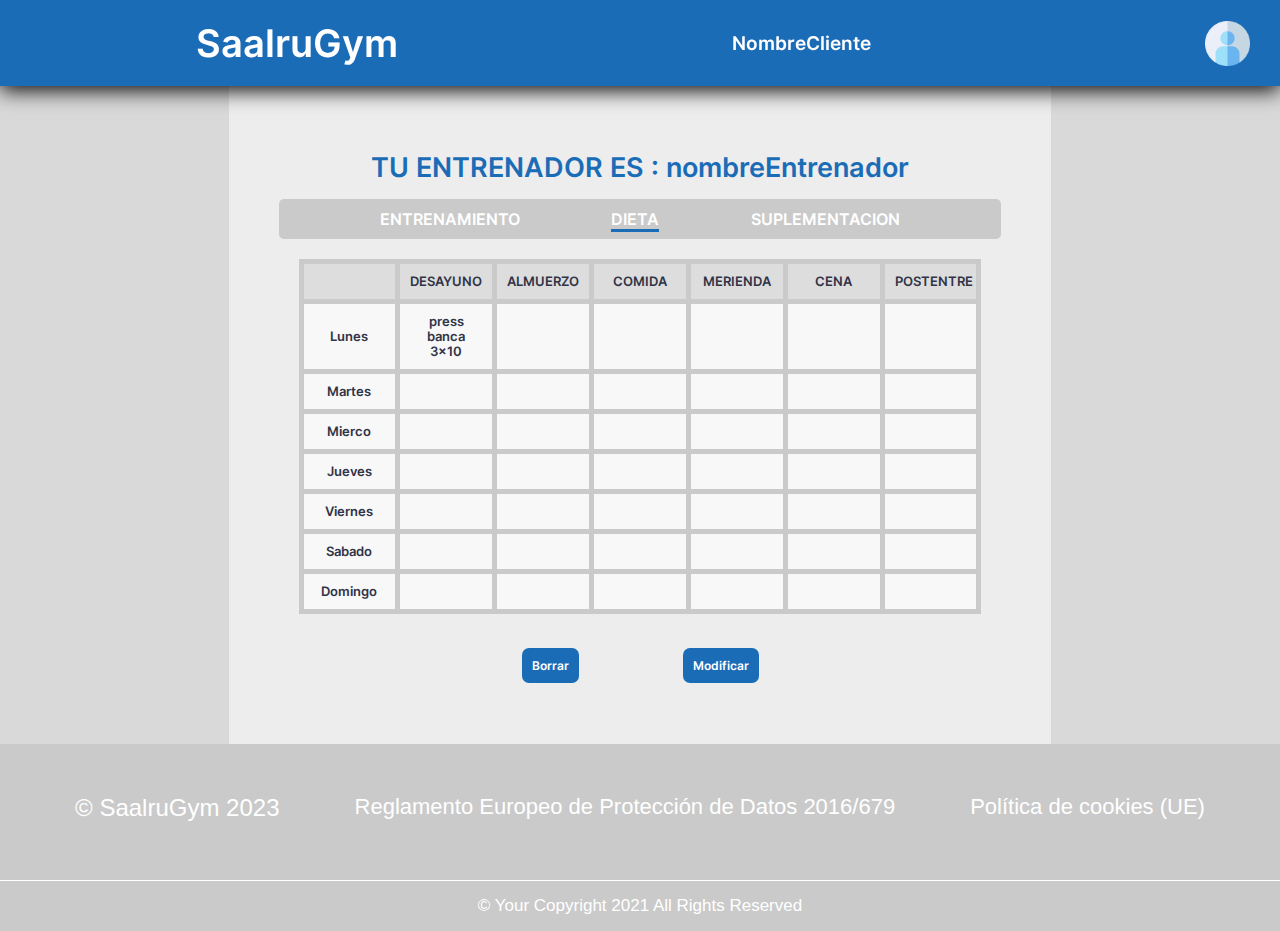
<file: entrenadorDieta.html>
<html lang="en">
<head>
  <meta charset="UTF-8">
  <meta http-equiv="X-UA-Compatible" content="IE=edge">
  <meta name="viewport" content="width=device-width, initial-scale=1.0">
  <title>Dieta Cliente</title>
  <link rel="stylesheet" href="css/iniciarSesionDieta.css">
</head>
<body>


  <header class="header">
    <nav>
      <div class="logo">
        <a href="index.html">SaalruGym</a>
      </div>
      <div class="nmCliente"><a href="">NombreCliente</a>
        
      </div>
      <a href="#"><img src="multimedia/acceso.png" alt="" width="100%" height="45px"></a>
    </nav>
  </header>



  <div class="contenedor">

    <div class="elemento1"></div>
    <div class="elemento2">

      <div class="padre">

        <div class="primero">TU ENTRENADOR ES : nombreEntrenador</div>
        <div class="segundo">

          <ul>
            <li class="entrenamiento"><a href="entrenadorEntrenamineto.html">ENTRENAMIENTO</a> </li>
            <li class="dieta"><a href="entrenadorDieta.html">DIETA</a> </li>
            <li class="entrenamiento"><a href="entrenadorSuplemento.html">SUPLEMENTACION</a> </li>
          </ul>

        </div>
        <div class="tercero">



          <div class="container">
            <table class="table">
                
                <thead>
                    <tr>
                      <th scope="col"></th>
                      <th scope="col">Desayuno</th>
                      <th scope="col">Almuerzo</th>
                      <th scope="col">Comida</th>
                      <th scope="col">Merienda</th>
                      <th scope="col">Cena</th>
                      <th scope="col">PostEntre</th>
                      
                      
                    </tr>
                </thead>
                <tbody>
                    <tr>
                      <th scope="row">Lunes</th>
                      <td>press banca 3x10
                        
                      </td>
                      <td> </td>
                      <td></td>
                      <td> </td>
                      <td></td>
                      <td></td>
                      
                    </tr>
                    <tr>
                      <th scope="row">Martes</th>
                      <td></td>
                      <td> </td>
                      <td></td>
                      <td> </td>
                      <td></td>
                      <td> </td>
                      
                    </tr>
                    <tr>
                      <th scope="row">Mierco</th>
                      <td></td>
                      <td> </td>
                      <td></td>
                      <td> </td>
                      <td></td>
                      <td></td>
                      
                    </tr>
                    <tr>
                      <th scope="row">Jueves</th>
                      <td></td>
                      <td> </td>
                      <td></td>
                      <td> </td>
                      <td></td>
                      <td></td>
                      
                    </tr>
                    <tr>
                      <th scope="row">Viernes</th>
                      <td></td>
                      <td> </td>
                      <td></td>
                      <td> </td>
                      <td></td>
                      <td></td>
                     
                    </tr>
                    <tr>
                      <th scope="row">Sabado</th>
                      <td></td>
                      <td> </td>
                      <td></td>
                      <td> </td>
                      <td></td>
                      <td></td>
                     
                    </tr>
                    <tr>
                      <th scope="row">Domingo</th>
                      <td></td>
                      <td> </td>
                      <td></td>
                      <td> </td>
                      <td></td>
                      <td></td>
                      
                    </tr>
                    
                </tbody>
            </table>
        </div>

      </div>
      <div class="cambiar">

        <a class="" href="">Borrar</a>
        <a class="" href="">Modificar</a>

      </div>
      </div>

    </div>
    <div class="elemento1"></div>

  </div>




  <section id="footer">
    <div class="main-footer">
      <div class="logoinfo" data-aos="fade-up">
        <h2>© SaalruGym 2023</h2>
    </div>

    <div class="com " data-aos="fade-up">
      <h1>Reglamento Europeo de Protección de Datos 2016/679</h1>
    </div>

    <div class="info" data-aos="fade-up">
      <h1>Política de cookies (UE)</h1>
    </div>
    </div>
  <footer>© Your Copyright 2021 All Rights Reserved</footer>
  </section>



  
</body>
</html>
</file>
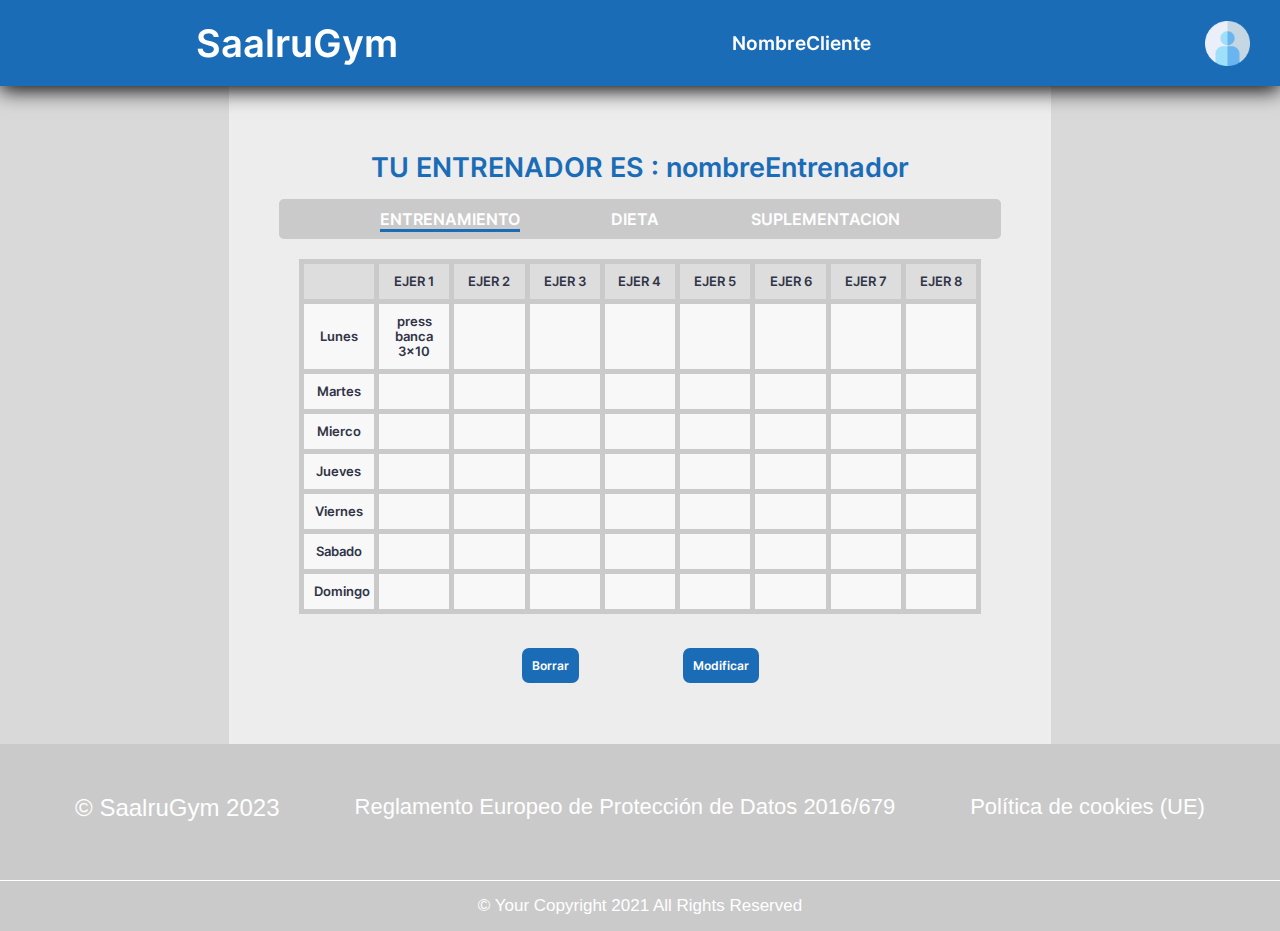
<file: entrenadorEntrenamineto.html>
<html lang="en">
<head>
  <meta charset="UTF-8">
  <meta http-equiv="X-UA-Compatible" content="IE=edge">
  <meta name="viewport" content="width=device-width, initial-scale=1.0">
  <title>Entrenamiento entrenador</title>
  <link rel="stylesheet" href="css/iniciarSesion.css">
</head>
<body>


  <header class="header">
    <nav>
      <div class="logo">
        <a href="index.html">SaalruGym</a>
      </div>
      <div class="nmCliente"><a href="">NombreCliente</a>
        
      </div>
      <a href="#"><img src="multimedia/acceso.png" alt="" width="100%" height="45px"></a>
    </nav>
  </header>



  <div class="contenedor">

    <div class="elemento1"></div>
    <div class="elemento2">

      <div class="padre">

        <div class="primero">TU ENTRENADOR ES : nombreEntrenador</div>
        <div class="segundo">

          <ul>
            <li class="entrenamiento"><a href="entrenadorEntrenamineto.html">ENTRENAMIENTO</a> </li>
            <li class="dieta"><a href="entrenadorDieta.html">DIETA</a> </li>
            <li class="dieta"><a href="entrenadorSuplemento.html">SUPLEMENTACION</a> </li>
          </ul>

        </div>
        <div class="tercero">

          

          <div class="container">
            <table class="table">
                
                <thead>
                    <tr>
                      <th scope="col"></th>
                      <th scope="col">Ejer 1</th>
                      <th scope="col">Ejer 2</th>
                      <th scope="col">Ejer 3</th>
                      <th scope="col">Ejer 4</th>
                      <th scope="col">Ejer 5</th>
                      <th scope="col">Ejer 6</th>
                      <th scope="col">Ejer 7</th>
                      <th scope="col">Ejer 8</th>
                      
                      
                    </tr>
                </thead>
                <tbody>
                    <tr>
                      <th scope="row">Lunes</th>
                      <td>press banca 3x10
                        
                      </td>
                      <td> </td>
                      <td></td>
                      <td> </td>
                      <td></td>
                      <td></td>
                      <td> </td>
                      <td></td>
                      
                    </tr>
                    <tr>
                      <th scope="row">Martes</th>
                      <td></td>
                      <td> </td>
                      <td></td>
                      <td> </td>
                      <td></td>
                      <td> </td>
                      <td></td>
                      <td></td>
                      
                    </tr>
                    <tr>
                      <th scope="row">Mierco</th>
                      <td></td>
                      <td> </td>
                      <td></td>
                      <td> </td>
                      <td></td>
                      <td></td>
                      <td> </td>
                      <td></td>
                     
                    </tr>
                    <tr>
                      <th scope="row">Jueves</th>
                      <td></td>
                      <td> </td>
                      <td></td>
                      <td> </td>
                      <td></td>
                      <td></td>
                      <td></td>
                      <td> </td>
                      
                    </tr>
                    <tr>
                      <th scope="row">Viernes</th>
                      <td></td>
                      <td> </td>
                      <td></td>
                      <td> </td>
                      <td></td>
                      <td></td>
                      <td></td>
                      <td> </td>
                      
                    </tr>
                    <tr>
                      <th scope="row">Sabado</th>
                      <td></td>
                      <td> </td>
                      <td></td>
                      <td> </td>
                      <td></td>
                      <td></td>
                      <td></td>
                      <td> </td>
                      
                    </tr>
                    <tr>
                      <th scope="row">Domingo</th>
                      <td></td>
                      <td> </td>
                      <td></td>
                      <td> </td>
                      <td></td>
                      <td></td>
                      <td></td>
                      <td> </td>
                      
                    </tr>
                    
                </tbody>
            </table>
        </div>
        
      </div>
      <div class="cambiar">

        <a class="" href="">Borrar</a>
        <a class="" href="">Modificar</a>

      </div>
      </div>

    </div>
    <div class="elemento1"></div>

  </div>




  <section id="footer">
    <div class="main-footer">
      <div class="logoinfo" data-aos="fade-up">
        <h2>© SaalruGym 2023</h2>
    </div>

    <div class="com " data-aos="fade-up">
      <h1>Reglamento Europeo de Protección de Datos 2016/679</h1>
    </div>

    <div class="info" data-aos="fade-up">
      <h1>Política de cookies (UE)</h1>
    </div>
    </div>
  <footer>© Your Copyright 2021 All Rights Reserved</footer>
  </section>



  
</body>
</html>
</file>
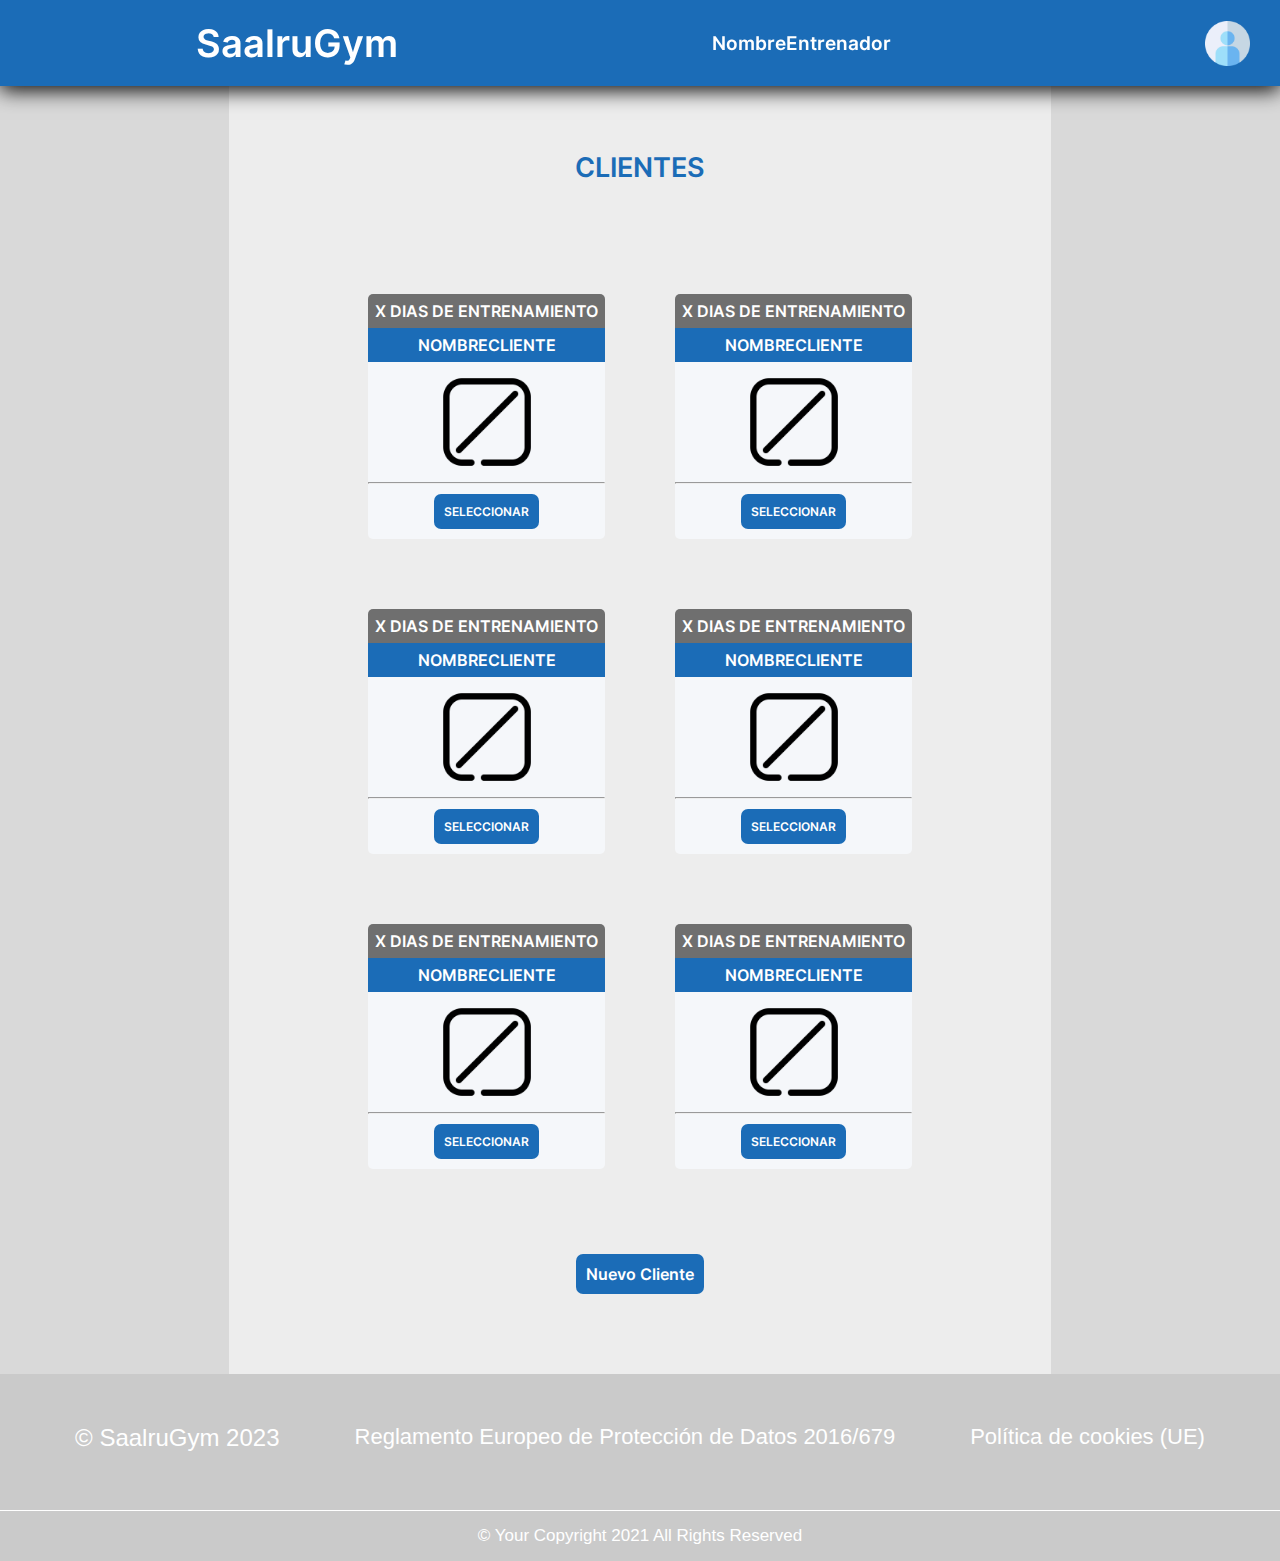
<file: entrenadorPrincipal.html>
<html lang="en">
<head>
  <meta charset="UTF-8">
  <meta http-equiv="X-UA-Compatible" content="IE=edge">
  <meta name="viewport" content="width=device-width, initial-scale=1.0">
  <title>Entrenador Principal</title>
  <link rel="stylesheet" href="css/entrenadorPrin.css">
</head>
<body>


  <header class="header">
    <nav>
      <div class="logo">
        <a href="index.html">SaalruGym</a>
      </div>
      <div class="nmCliente"><a href="">NombreEntrenador</a>
        
      </div>
      <a href="#"><img src="multimedia/acceso.png" alt="" width="100%" height="45px"></a>
    </nav>
  </header>



  <div class="contenedor">

    <div class="elemento1"></div>
    <div class="elemento2">

      <div class="padre">

        <div class="primero">CLIENTES</div>
        
        <div class="tercero">


          <div class="conCajas">
      
            <div class="caja">
          
              <div class="cabeza">X DIAS DE ENTRENAMIENTO</div>
              <div class="segunda">NOMBRECLIENTE</div>
             
                <div class="cuarta">

                  <img src="multimedia/imagen.png" alt="" width="100px" height="100%">

                </div>
                <hr>
                <div class="quinta"><a href="entrenadorEntrenamineto.html">SELECCIONAR</a></div>          
            </div>
          
            <div class="caja">
          
              <div class="cabeza">X DIAS DE ENTRENAMIENTO</div>
              <div class="segunda">NOMBRECLIENTE</div>
             
                <div class="cuarta">

                  <img src="multimedia/imagen.png" alt="" width="100px" height="100%">

                </div>
                <hr>
                <div class="quinta"><a href="">SELECCIONAR</a></div>          
            </div>
            <div class="caja">
          
              <div class="cabeza">X DIAS DE ENTRENAMIENTO</div>
              <div class="segunda">NOMBRECLIENTE</div>
             
                <div class="cuarta">

                  <img src="multimedia/imagen.png" alt="" width="100px" height="100%">

                </div>
                <hr>
                <div class="quinta"><a href="">SELECCIONAR</a></div>          
            </div>
            <div class="caja">
          
              <div class="cabeza">X DIAS DE ENTRENAMIENTO</div>
              <div class="segunda">NOMBRECLIENTE</div>
             
                <div class="cuarta">

                  <img src="multimedia/imagen.png" alt="" width="100px" height="100%">

                </div>
                <hr>
                <div class="quinta"><a href="">SELECCIONAR</a></div>          
            </div>
            <div class="caja">
          
              <div class="cabeza">X DIAS DE ENTRENAMIENTO</div>
              <div class="segunda">NOMBRECLIENTE</div>
             
                <div class="cuarta">

                  <img src="multimedia/imagen.png" alt="" width="100px" height="100%">

                </div>
                <hr>
                <div class="quinta"><a href="">SELECCIONAR</a></div>          
            </div>
            
            
            <div class="caja">
          
              <div class="cabeza">X DIAS DE ENTRENAMIENTO</div>
              <div class="segunda">NOMBRECLIENTE</div>
             
                <div class="cuarta">

                  <img src="multimedia/imagen.png" alt="" width="100px" height="100%">

                </div>
                <hr>
              <div class="quinta"><a href="">SELECCIONAR</a></div>
          
            </div>
              </div>

              <div class="sexta"><a href="">Nuevo Cliente</a></div>

      </div>
      </div>

    </div>
    <div class="elemento1"></div>

  </div>




  <section id="footer">
    <div class="main-footer">
      <div class="logoinfo" data-aos="fade-up">
        <h2>© SaalruGym 2023</h2>
    </div>

    <div class="com " data-aos="fade-up">
      <h1>Reglamento Europeo de Protección de Datos 2016/679</h1>
    </div>

    <div class="info" data-aos="fade-up">
      <h1>Política de cookies (UE)</h1>
    </div>
    </div>
  <footer>© Your Copyright 2021 All Rights Reserved</footer>
  </section>



  
</body>
</html>
</file>
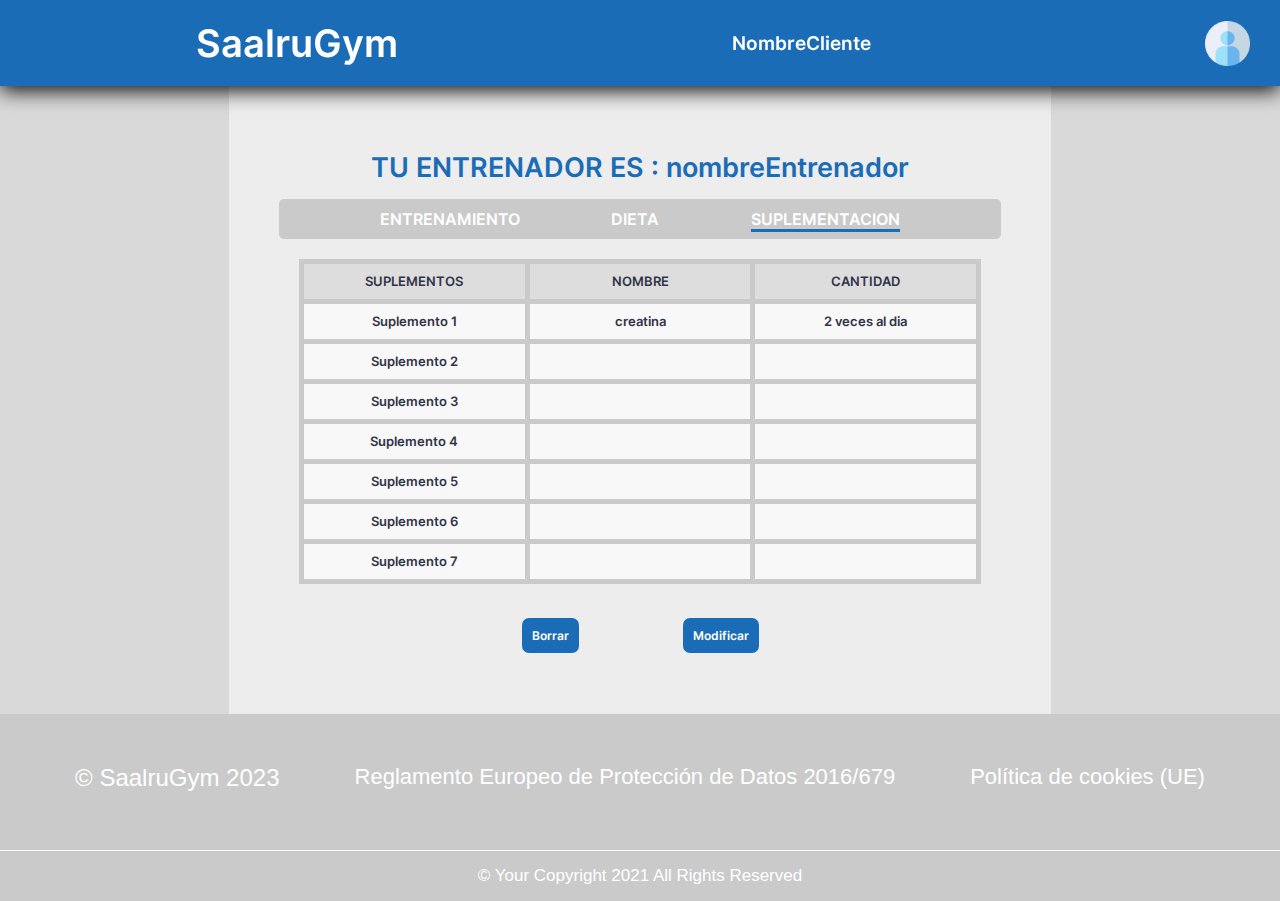
<file: entrenadorSuplemento.html>
<html lang="en">
<head>
  <meta charset="UTF-8">
  <meta http-equiv="X-UA-Compatible" content="IE=edge">
  <meta name="viewport" content="width=device-width, initial-scale=1.0">
  <title>Suplementacion Cliente</title>
  <link rel="stylesheet" href="css/iniciarSesionSuplementos.css">
</head>
<body>


  <header class="header">
    <nav>
      <div class="logo">
        <a href="index.html">SaalruGym</a>
      </div>
      <div class="nmCliente"><a href="">NombreCliente</a>
        
      </div>
      <a href="#"><img src="multimedia/acceso.png" alt="" width="100%" height="45px"></a>
    </nav>
  </header>



  <div class="contenedor">

    <div class="elemento1"></div>
    <div class="elemento2">

      <div class="padre">

        <div class="primero">TU ENTRENADOR ES : nombreEntrenador</div>
        <div class="segundo">

          <ul>
            <li class="dieta"><a href="entrenadorEntrenamineto.html">ENTRENAMIENTO</a> </li>
            <li class="dieta"><a href="entrenadorDieta.html">DIETA</a> </li>
            <li class="entrenamiento"><a href="entrenadorSuplemento.html">SUPLEMENTACION</a> </li>
          </ul>

        </div>
        <div class="tercero">



          <div class="container">
            <table class="table">
                
                <thead>
                    <tr>
                      <th scope="col">Suplementos</th>
                      <th scope="col">Nombre</th>
                      <th scope="col">Cantidad</th>
                  
                      
                    </tr>
                </thead>
                <tbody>
                    <tr>
                      <th scope="row">Suplemento 1</th>
                      <td>creatina</td>
                      <td>2 veces al dia </td>
                      
                    </tr>
                    <tr>
                      <th scope="row">Suplemento 2</th>
                      <td></td>
                      <td> </td>
                      
                    </tr>
                    <tr>
                      <th scope="row">Suplemento 3</th>
                      <td></td>
                      <td> </td>
                      
                    </tr>
                    <tr>
                      <th scope="row">Suplemento 4</th>
                      <td></td>
                      <td> </td>
                      
                    </tr>
                    <tr>
                      <th scope="row">Suplemento 5</th>
                      <td></td>
                      <td> </td>
                      
                    </tr>
                    <tr>
                      <th scope="row">Suplemento 6</th>
                      <td></td>
                      <td> </td>
                      
                    </tr>
                    <tr>
                      <th scope="row">Suplemento 7</th>
                      <td></td>
                      <td> </td>
                     
                    </tr>
                    
                </tbody>
            </table>
        </div>

      </div>
      <div class="cambiar">

        <a class="" href="">Borrar</a>
        <a class="" href="">Modificar</a>

      </div>
      </div>

    </div>
    <div class="elemento1"></div>

  </div>




  <section id="footer">
    <div class="main-footer">
      <div class="logoinfo" data-aos="fade-up">
        <h2>© SaalruGym 2023</h2>
    </div>

    <div class="com " data-aos="fade-up">
      <h1>Reglamento Europeo de Protección de Datos 2016/679</h1>
    </div>

    <div class="info" data-aos="fade-up">
      <h1>Política de cookies (UE)</h1>
    </div>
    </div>
  <footer>© Your Copyright 2021 All Rights Reserved</footer>
  </section>



  
</body>
</html>
</file>
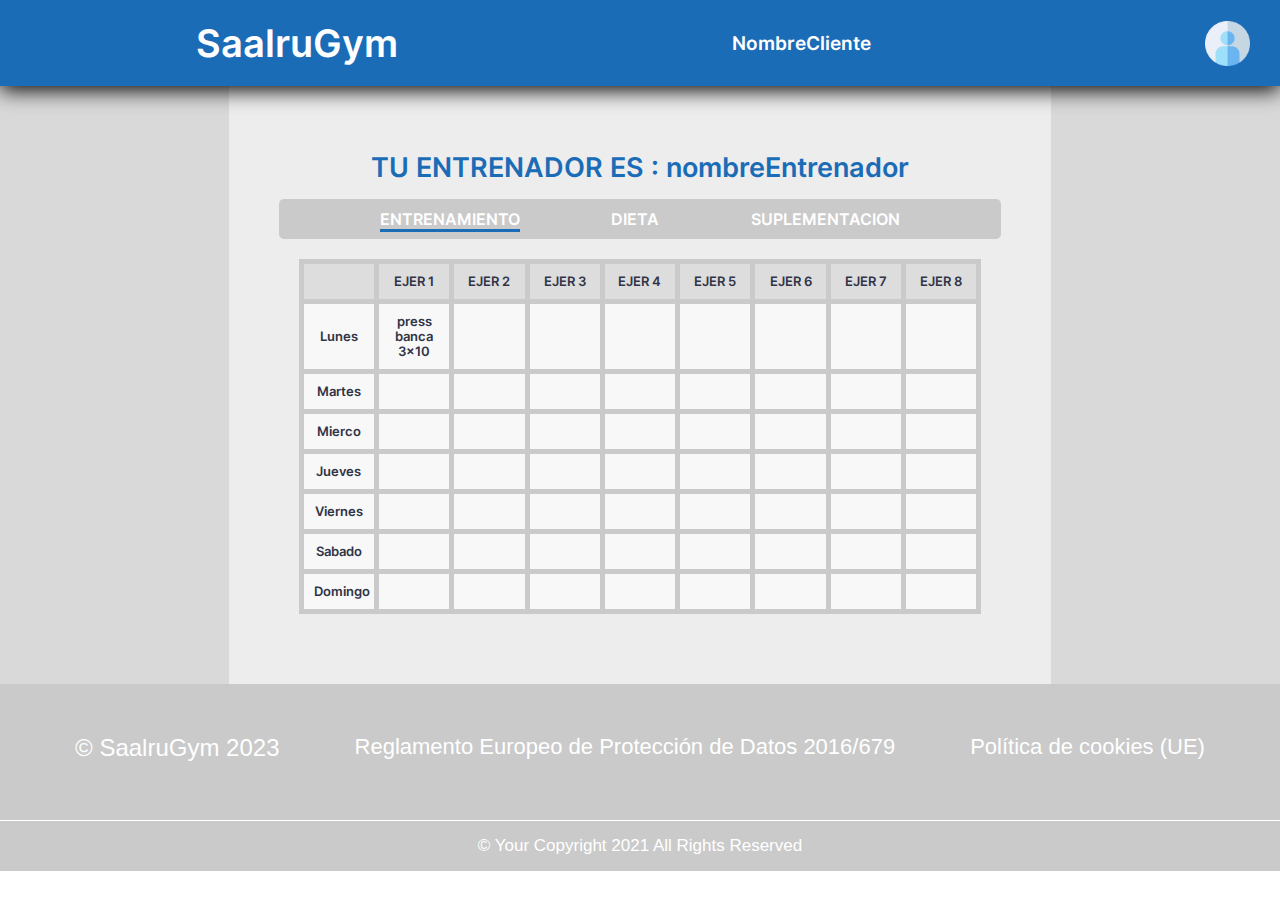
<file: iniciarSesion.html>
<html lang="en">
<head>
  <meta charset="UTF-8">
  <meta http-equiv="X-UA-Compatible" content="IE=edge">
  <meta name="viewport" content="width=device-width, initial-scale=1.0">
  <title>Entrenamiento Cliente</title>
  <link rel="stylesheet" href="css/iniciarSesion.css">
</head>
<body>


  <header class="header">
    <nav>
      <div class="logo">
        <a href="index.html">SaalruGym</a>
      </div>
      <div class="nmCliente"><a href="">NombreCliente</a>
        
      </div>
      <a href="#"><img src="multimedia/acceso.png" alt="" width="100%" height="45px"></a>
    </nav>
  </header>



  <div class="contenedor">

    <div class="elemento1"></div>
    <div class="elemento2">

      <div class="padre">

        <div class="primero">TU ENTRENADOR ES : nombreEntrenador</div>
        <div class="segundo">

          <ul>
            <li class="entrenamiento"><a href="iniciarSesion.html">ENTRENAMIENTO</a> </li>
            <li class="dieta"><a href="iniciarSesionDieta.html">DIETA</a> </li>
            <li class="dieta"><a href="iniciarSesionSuplementos.html">SUPLEMENTACION</a> </li>
          </ul>

        </div>
        <div class="tercero">



          <div class="container">
            <table class="table">
                
                <thead>
                    <tr>
                      <th scope="col"></th>
                      <th scope="col">Ejer 1</th>
                      <th scope="col">Ejer 2</th>
                      <th scope="col">Ejer 3</th>
                      <th scope="col">Ejer 4</th>
                      <th scope="col">Ejer 5</th>
                      <th scope="col">Ejer 6</th>
                      <th scope="col">Ejer 7</th>
                      <th scope="col">Ejer 8</th>
                      
                      
                    </tr>
                </thead>
                <tbody>
                    <tr>
                      <th scope="row">Lunes</th>
                      <td>press banca 3x10
                        
                      </td>
                      <td> </td>
                      <td></td>
                      <td> </td>
                      <td></td>
                      <td></td>
                      <td> </td>
                      <td></td>
                      
                    </tr>
                    <tr>
                      <th scope="row">Martes</th>
                      <td></td>
                      <td> </td>
                      <td></td>
                      <td> </td>
                      <td></td>
                      <td> </td>
                      <td></td>
                      <td></td>
                      
                    </tr>
                    <tr>
                      <th scope="row">Mierco</th>
                      <td></td>
                      <td> </td>
                      <td></td>
                      <td> </td>
                      <td></td>
                      <td></td>
                      <td> </td>
                      <td></td>
                     
                    </tr>
                    <tr>
                      <th scope="row">Jueves</th>
                      <td></td>
                      <td> </td>
                      <td></td>
                      <td> </td>
                      <td></td>
                      <td></td>
                      <td></td>
                      <td> </td>
                      
                    </tr>
                    <tr>
                      <th scope="row">Viernes</th>
                      <td></td>
                      <td> </td>
                      <td></td>
                      <td> </td>
                      <td></td>
                      <td></td>
                      <td></td>
                      <td> </td>
                      
                    </tr>
                    <tr>
                      <th scope="row">Sabado</th>
                      <td></td>
                      <td> </td>
                      <td></td>
                      <td> </td>
                      <td></td>
                      <td></td>
                      <td></td>
                      <td> </td>
                      
                    </tr>
                    <tr>
                      <th scope="row">Domingo</th>
                      <td></td>
                      <td> </td>
                      <td></td>
                      <td> </td>
                      <td></td>
                      <td></td>
                      <td></td>
                      <td> </td>
                      
                    </tr>
                    
                </tbody>
            </table>
        </div>

      </div>
      </div>

    </div>
    <div class="elemento1"></div>

  </div>




  <section id="footer">
    <div class="main-footer">
      <div class="logoinfo" data-aos="fade-up">
        <h2>© SaalruGym 2023</h2>
    </div>

    <div class="com " data-aos="fade-up">
      <h1>Reglamento Europeo de Protección de Datos 2016/679</h1>
    </div>

    <div class="info" data-aos="fade-up">
      <h1>Política de cookies (UE)</h1>
    </div>
    </div>
  <footer>© Your Copyright 2021 All Rights Reserved</footer>
  </section>



  
</body>
</html>
</file>
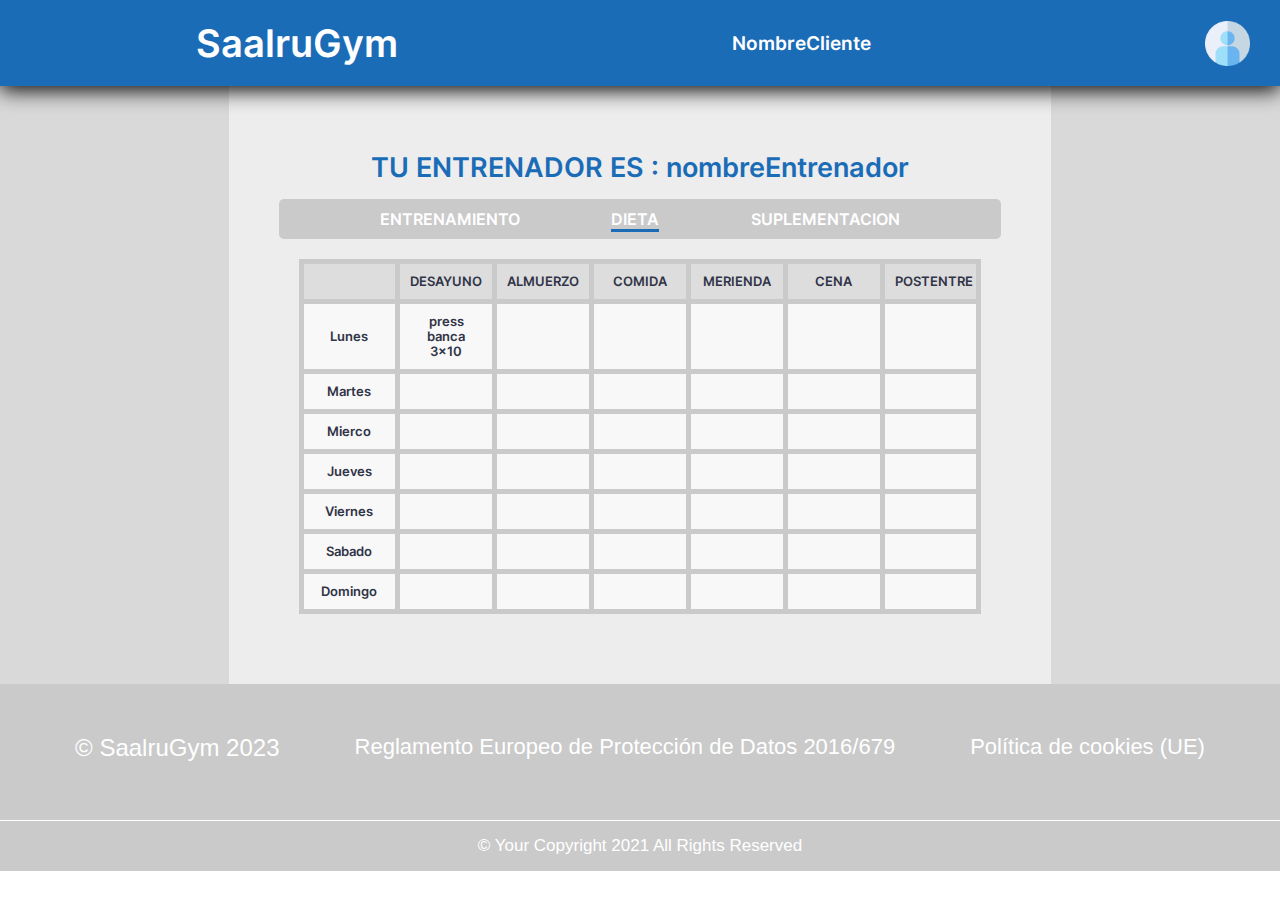
<file: iniciarSesionDieta.html>
<html lang="en">
<head>
  <meta charset="UTF-8">
  <meta http-equiv="X-UA-Compatible" content="IE=edge">
  <meta name="viewport" content="width=device-width, initial-scale=1.0">
  <title>Dieta Cliente</title>
  <link rel="stylesheet" href="css/iniciarSesionDieta.css">
</head>
<body>


  <header class="header">
    <nav>
      <div class="logo">
        <a href="index.html">SaalruGym</a>
      </div>
      <div class="nmCliente"><a href="">NombreCliente</a>
        
      </div>
      <a href="#"><img src="multimedia/acceso.png" alt="" width="100%" height="45px"></a>
    </nav>
  </header>



  <div class="contenedor">

    <div class="elemento1"></div>
    <div class="elemento2">

      <div class="padre">

        <div class="primero">TU ENTRENADOR ES : nombreEntrenador</div>
        <div class="segundo">

          <ul>
            <li class="entrenamiento"><a href="iniciarSesion.html">ENTRENAMIENTO</a> </li>
            <li class="dieta"><a href="iniciarSesionDieta.html">DIETA</a> </li>
            <li class="entrenamiento"><a href="iniciarSesionSuplementos.html">SUPLEMENTACION</a> </li>
          </ul>

        </div>
        <div class="tercero">



          <div class="container">
            <table class="table">
                
                <thead>
                    <tr>
                      <th scope="col"></th>
                      <th scope="col">Desayuno</th>
                      <th scope="col">Almuerzo</th>
                      <th scope="col">Comida</th>
                      <th scope="col">Merienda</th>
                      <th scope="col">Cena</th>
                      <th scope="col">PostEntre</th>
                      
                      
                    </tr>
                </thead>
                <tbody>
                    <tr>
                      <th scope="row">Lunes</th>
                      <td>press banca 3x10
                        
                      </td>
                      <td> </td>
                      <td></td>
                      <td> </td>
                      <td></td>
                      <td></td>
                      
                    </tr>
                    <tr>
                      <th scope="row">Martes</th>
                      <td></td>
                      <td> </td>
                      <td></td>
                      <td> </td>
                      <td></td>
                      <td> </td>
                      
                    </tr>
                    <tr>
                      <th scope="row">Mierco</th>
                      <td></td>
                      <td> </td>
                      <td></td>
                      <td> </td>
                      <td></td>
                      <td></td>
                      
                    </tr>
                    <tr>
                      <th scope="row">Jueves</th>
                      <td></td>
                      <td> </td>
                      <td></td>
                      <td> </td>
                      <td></td>
                      <td></td>
                      
                    </tr>
                    <tr>
                      <th scope="row">Viernes</th>
                      <td></td>
                      <td> </td>
                      <td></td>
                      <td> </td>
                      <td></td>
                      <td></td>
                     
                    </tr>
                    <tr>
                      <th scope="row">Sabado</th>
                      <td></td>
                      <td> </td>
                      <td></td>
                      <td> </td>
                      <td></td>
                      <td></td>
                     
                    </tr>
                    <tr>
                      <th scope="row">Domingo</th>
                      <td></td>
                      <td> </td>
                      <td></td>
                      <td> </td>
                      <td></td>
                      <td></td>
                      
                    </tr>
                    
                </tbody>
            </table>
        </div>

      </div>
      </div>

    </div>
    <div class="elemento1"></div>

  </div>




  <section id="footer">
    <div class="main-footer">
      <div class="logoinfo" data-aos="fade-up">
        <h2>© SaalruGym 2023</h2>
    </div>

    <div class="com " data-aos="fade-up">
      <h1>Reglamento Europeo de Protección de Datos 2016/679</h1>
    </div>

    <div class="info" data-aos="fade-up">
      <h1>Política de cookies (UE)</h1>
    </div>
    </div>
  <footer>© Your Copyright 2021 All Rights Reserved</footer>
  </section>



  
</body>
</html>
</file>
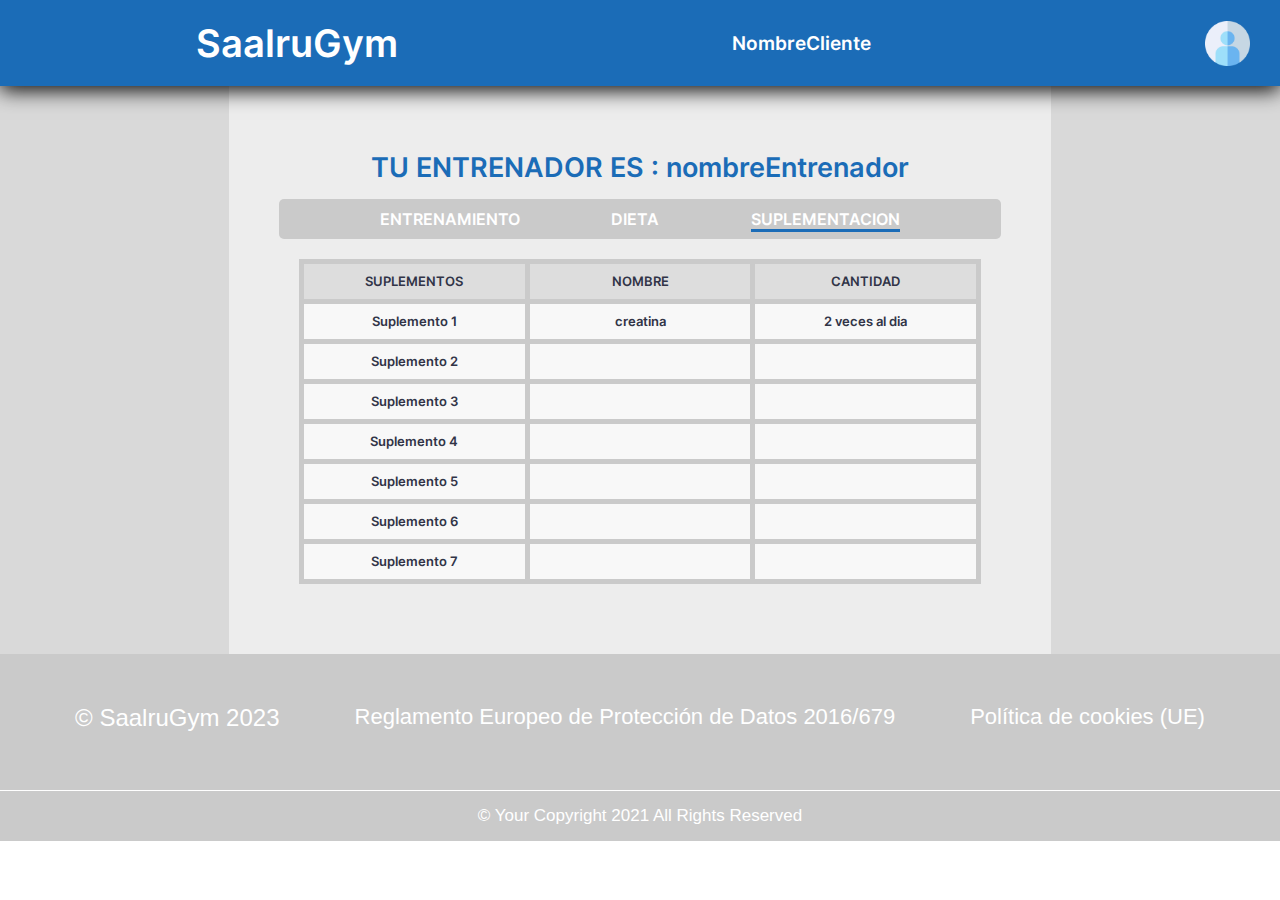
<file: iniciarSesionSuplementos.html>
<html lang="en">
<head>
  <meta charset="UTF-8">
  <meta http-equiv="X-UA-Compatible" content="IE=edge">
  <meta name="viewport" content="width=device-width, initial-scale=1.0">
  <title>Suplementacion Cliente</title>
  <link rel="stylesheet" href="css/iniciarSesionSuplementos.css">
</head>
<body>


  <header class="header">
    <nav>
      <div class="logo">
        <a href="index.html">SaalruGym</a>
      </div>
      <div class="nmCliente"><a href="">NombreCliente</a>
        
      </div>
      <a href="#"><img src="multimedia/acceso.png" alt="" width="100%" height="45px"></a>
    </nav>
  </header>



  <div class="contenedor">

    <div class="elemento1"></div>
    <div class="elemento2">

      <div class="padre">

        <div class="primero">TU ENTRENADOR ES : nombreEntrenador</div>
        <div class="segundo">

          <ul>
            <li class="dieta"><a href="iniciarSesion.html">ENTRENAMIENTO</a> </li>
            <li class="dieta"><a href="iniciarSesionDieta.html">DIETA</a> </li>
            <li class="entrenamiento"><a href="iniciarSesionSuplementos.html">SUPLEMENTACION</a> </li>
          </ul>

        </div>
        <div class="tercero">



          <div class="container">
            <table class="table">
                
                <thead>
                    <tr>
                      <th scope="col">Suplementos</th>
                      <th scope="col">Nombre</th>
                      <th scope="col">Cantidad</th>
                  
                      
                    </tr>
                </thead>
                <tbody>
                    <tr>
                      <th scope="row">Suplemento 1</th>
                      <td>creatina</td>
                      <td>2 veces al dia </td>
                      
                    </tr>
                    <tr>
                      <th scope="row">Suplemento 2</th>
                      <td></td>
                      <td> </td>
                      
                    </tr>
                    <tr>
                      <th scope="row">Suplemento 3</th>
                      <td></td>
                      <td> </td>
                      
                    </tr>
                    <tr>
                      <th scope="row">Suplemento 4</th>
                      <td></td>
                      <td> </td>
                      
                    </tr>
                    <tr>
                      <th scope="row">Suplemento 5</th>
                      <td></td>
                      <td> </td>
                      
                    </tr>
                    <tr>
                      <th scope="row">Suplemento 6</th>
                      <td></td>
                      <td> </td>
                      
                    </tr>
                    <tr>
                      <th scope="row">Suplemento 7</th>
                      <td></td>
                      <td> </td>
                     
                    </tr>
                    
                </tbody>
            </table>
        </div>

      </div>
      </div>

    </div>
    <div class="elemento1"></div>

  </div>




  <section id="footer">
    <div class="main-footer">
      <div class="logoinfo" data-aos="fade-up">
        <h2>© SaalruGym 2023</h2>
    </div>

    <div class="com " data-aos="fade-up">
      <h1>Reglamento Europeo de Protección de Datos 2016/679</h1>
    </div>

    <div class="info" data-aos="fade-up">
      <h1>Política de cookies (UE)</h1>
    </div>
    </div>
  <footer>© Your Copyright 2021 All Rights Reserved</footer>
  </section>



  
</body>
</html>
</file>
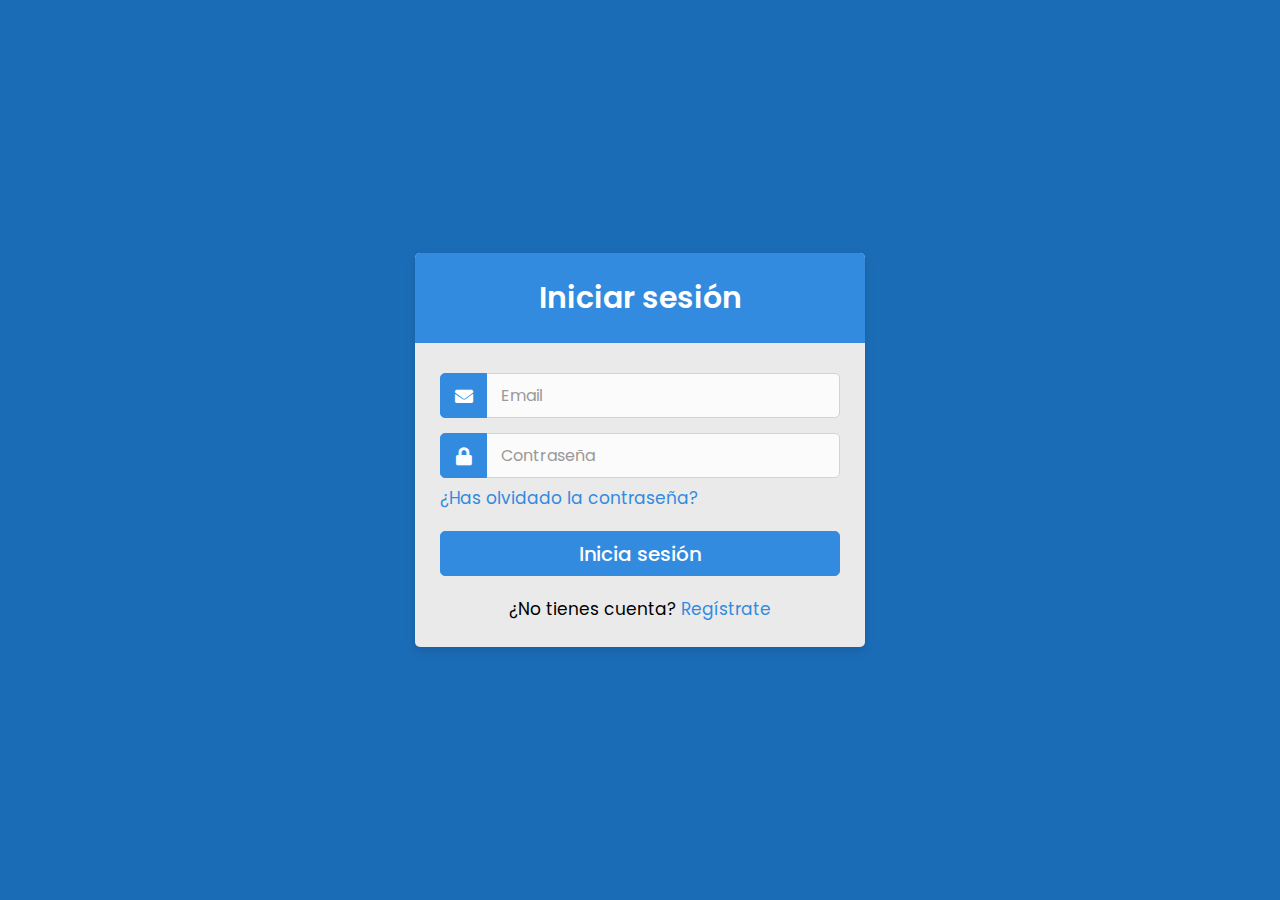
<file: login.html>
<!DOCTYPE html>
<html lang="es">
  <head>
    <meta charset="utf-8">
    <meta name="viewport" content="width=device-width, initial-scale=1.0">
    <title>Inicio de sesión</title> 
    <link rel="stylesheet" href="css/style.css">
    <link rel="stylesheet" href="https://cdnjs.cloudflare.com/ajax/libs/font-awesome/5.15.2/css/all.min.css"/>
  </head>
  <body>
    <div class="container">
      <div class="wrapper">
        <div class="title"><span>Iniciar sesión</span></div>
        <form action="#">
          <div class="row">
            <i class="fas fa-envelope"></i>
            <input type="text" placeholder="Email" required>
          </div>
          <div class="row">
            <i class="fas fa-lock"></i>
            <input type="password" placeholder="Contraseña" required >
          </div>
          <div class="pass"><a href="unknown-pass.html">¿Has olvidado la contraseña?</a></div>
          <div class="row button">
            <input type="submit" value="Inicia sesión">
          </div>
          <div class="login-link">¿No tienes cuenta? <a href="signup.html">Regístrate</a></div>
        </form>
      </div>
    </div>
  </body>
</html>
</file>
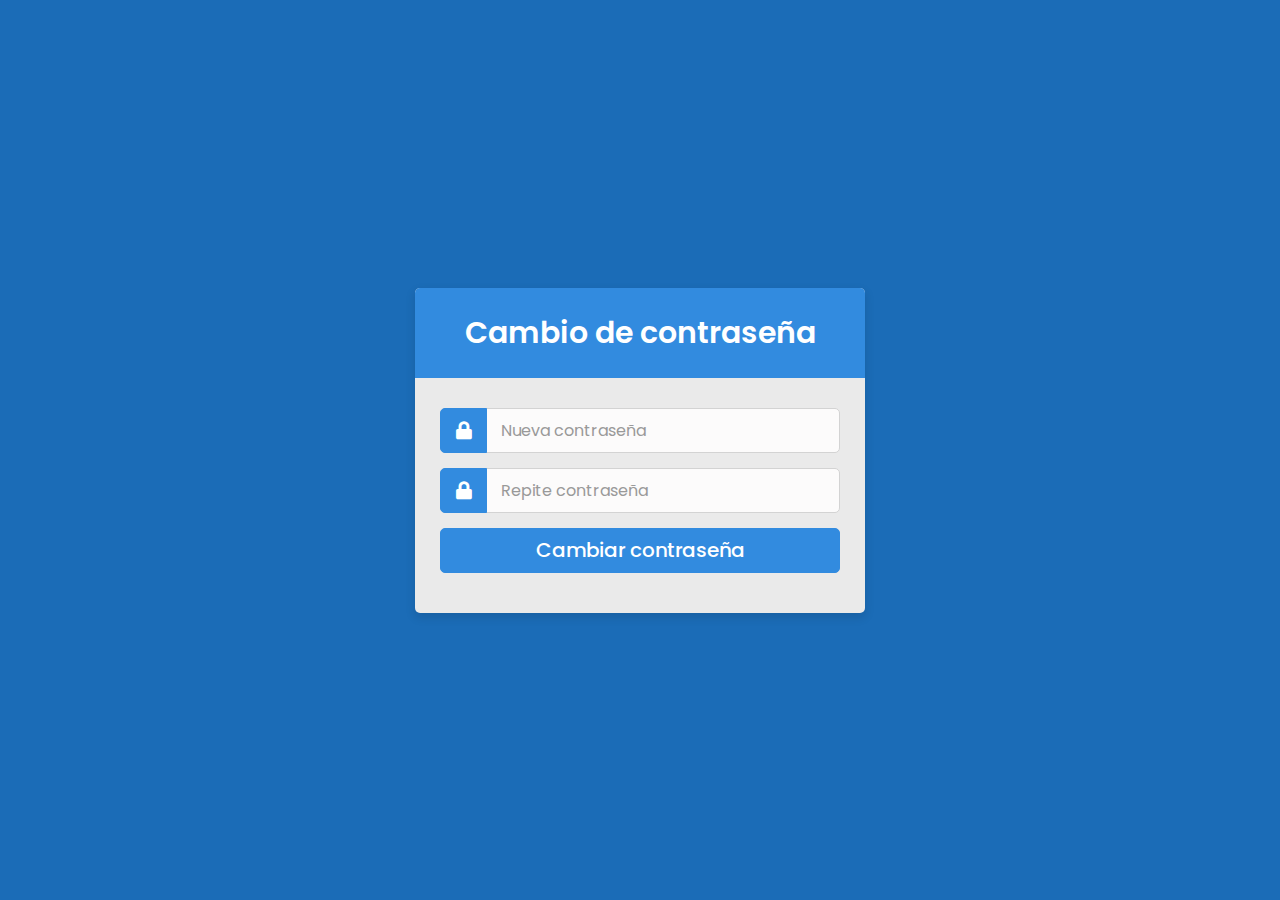
<file: new-pass.html>
<!DOCTYPE html>
<html lang="es">
  <head>
    <meta charset="utf-8">
    <meta name="viewport" content="width=device-width, initial-scale=1.0">
    <title>Cambio de contraseña</title> 
    <link rel="stylesheet" href="css/style.css">
    <link rel="stylesheet" href="https://cdnjs.cloudflare.com/ajax/libs/font-awesome/5.15.2/css/all.min.css"/>
  </head>  
  <body>
    <div class="container">
      <div class="wrapper">
        <div class="title"><span>Cambio de contraseña</span></div>
        <form action="login.html">
          <div class="row">
            <i class="fas fa-lock"></i>
            <input type="password" placeholder="Nueva contraseña" required >
          </div>
          <div class="row">
            <i class="fas fa-lock"></i>
            <input type="password" placeholder="Repite contraseña" required>
          </div>
          <div class="row button">
            <input type="submit" value="Cambiar contraseña">
          </div>
        </form>
      </div>
    </div>
  </body>
</html>
</file>
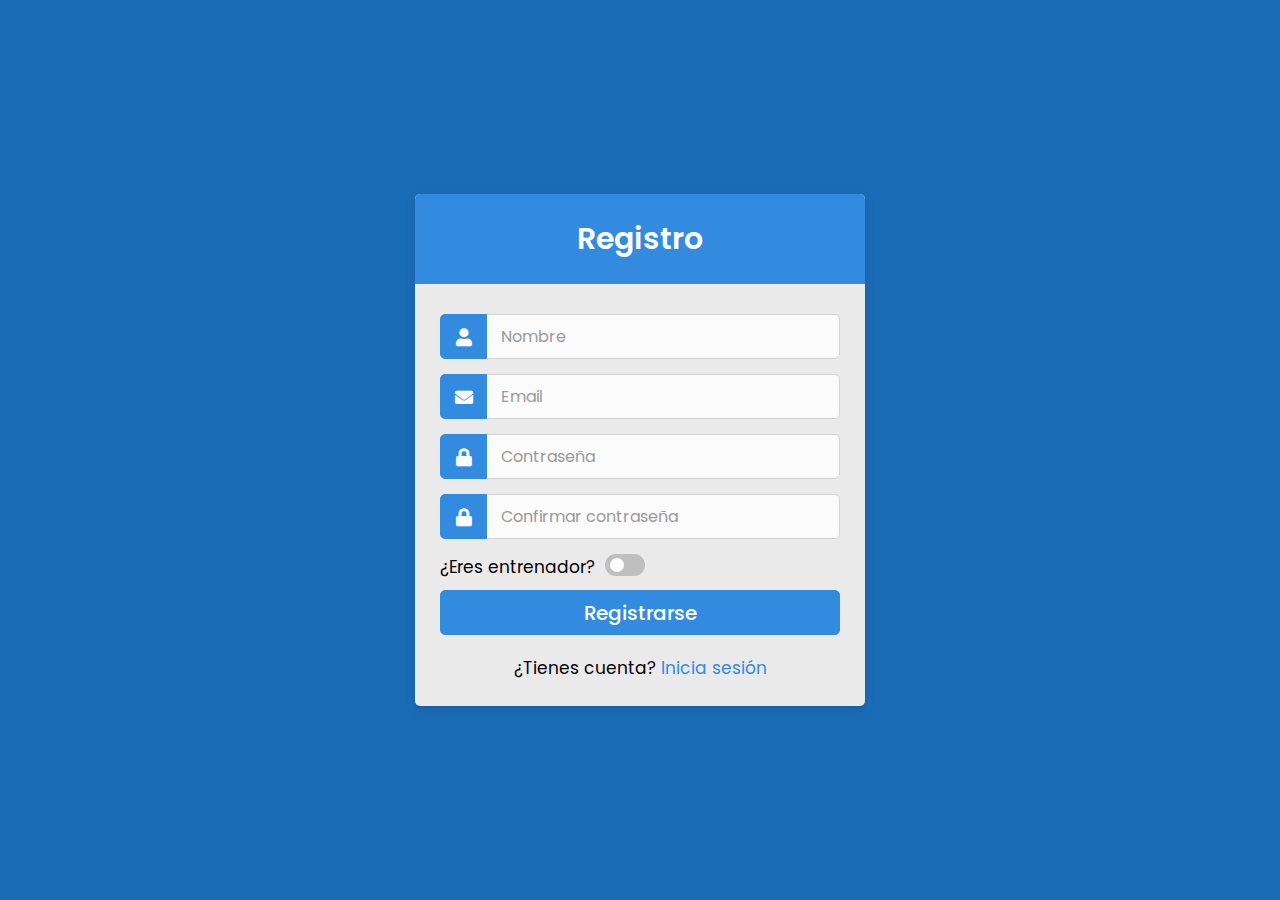
<file: signup.html>
<!DOCTYPE html>
<html lang="es">
  <head>
    <meta charset="utf-8">
    <meta name="viewport" content="width=device-width, initial-scale=1.0">
    <title>Registro</title>
    <link rel="stylesheet" href="css/style.css">
    <link rel="stylesheet" href="https://cdnjs.cloudflare.com/ajax/libs/font-awesome/5.15.2/css/all.min.css" />
  </head>
  <body>
    <div class="container">
      <div class="wrapper">
        <div class="title"><span>Registro</span></div>
        <form action="#">
          <div class="row">
            <i class="fas fa-user"></i>
            <input type="text" placeholder="Nombre" required>
          </div>
          <div class="row">
            <i class="fas fa-envelope"></i>
            <input type="text" placeholder="Email" required>
          </div>
          <div class="row">
            <i class="fas fa-lock"></i>
            <input type="password" placeholder="Contraseña" required>
          </div>
          <div class="row">
            <i class="fas fa-lock"></i>
            <input type="password" placeholder="Confirmar contraseña" required>
          </div>
          <div class="trainer">¿Eres entrenador?<input type="checkbox" id="btn-switch"><label for="btn-switch" class="lbl-switch"></label>
          </div>
          <div class="row button">
            <input type="submit" value="Registrarse">
          </div>
          <div class="signup-link">¿Tienes cuenta? <a href="login.html">Inicia sesión</a></div>
        </form>
      </div>
    </div>
  </body>
</html>
</file>
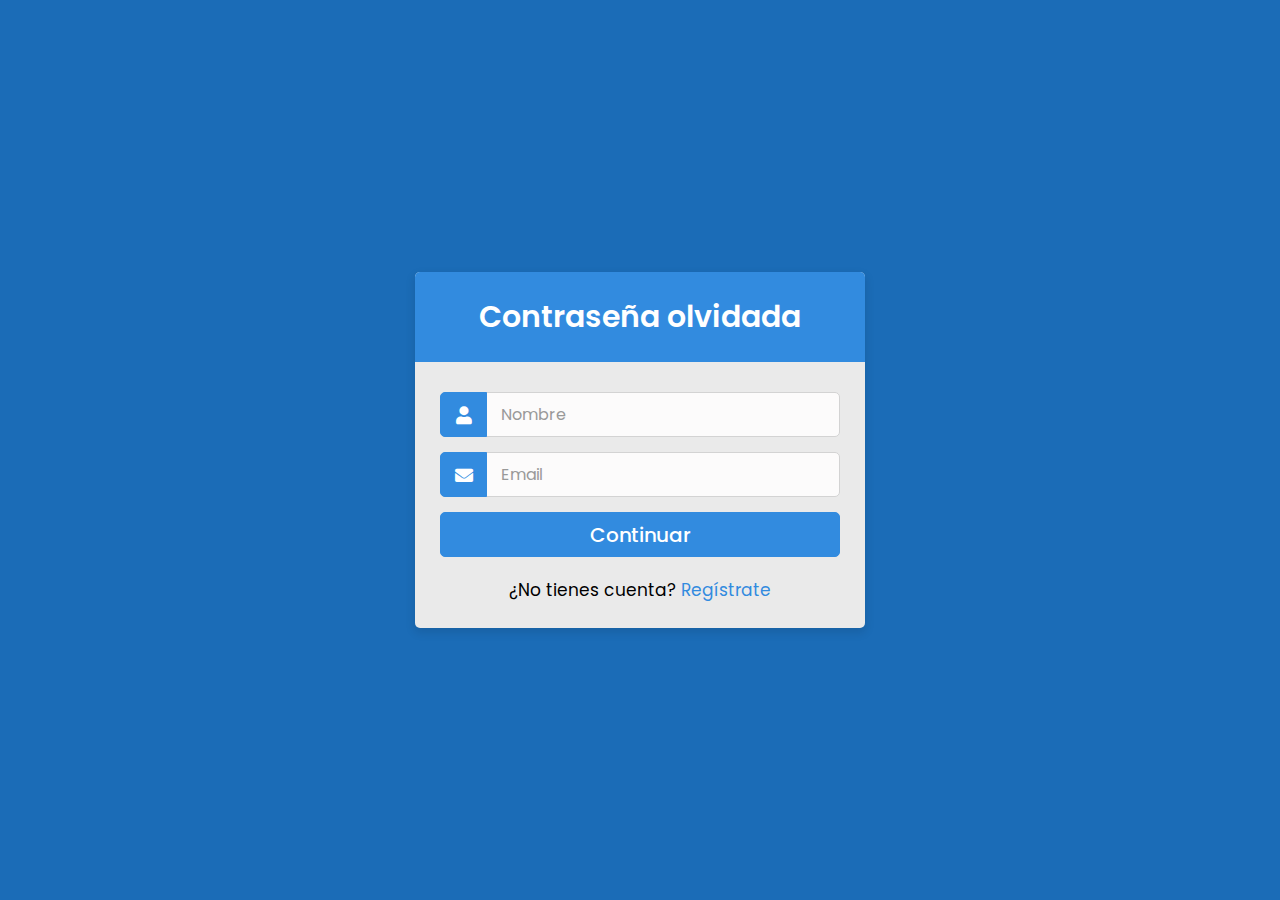
<file: unknown-pass.html>
<!DOCTYPE html>
<html lang="es">
  <head>
    <meta charset="utf-8">
    <meta name="viewport" content="width=device-width, initial-scale=1.0">
    <title>Contraseña olvidada</title>
    <link rel="stylesheet" href="css/style.css">
    <link rel="stylesheet" href="https://cdnjs.cloudflare.com/ajax/libs/font-awesome/5.15.2/css/all.min.css" />
  </head>
  <body>
    <div class="container">
      <div class="wrapper">
        <div class="title"><span>Contraseña olvidada</span></div>
        <form action="new-pass.html">
          <div class="row">
            <i class="fas fa-user"></i>
            <input type="text" placeholder="Nombre" required>
          </div>
          <div class="row">
            <i class="fas fa-envelope"></i>
            <input type="text" placeholder="Email" required>
          </div>
          <div class="row button">
            <input type="submit" value="Continuar">
          </div>
          <div class="signup-link">¿No tienes cuenta? <a href="signup.html">Regístrate</a></div>
        </form>
      </div>
    </div>
  </body>
</html>
</file>
<file: css/iniciarSesionDieta.css>
body{
    height: 100vh;
    text-align: center;
  }
    /*Trigger Button*/
    @font-face {
      font-family: fuente;
      src: url(../Inter-SemiBold.ttf);
    }
  
   /* cabecera*/
  
   *::-webkit-scrollbar {
    display: none;
   }
  
  * {
      padding: 0;
      margin: 0;
      box-sizing: border-box;
      font-family: sans-serif;
      text-decoration: none;
      list-style: none;
    }
    
    .header {
      position: sticky;
      top: 0;
      width: 100%;
      box-shadow: 0 4px 20px #020202;
      background-color: #1B6CB7;
      z-index: 1;
    }
    
    nav {
      display: flex;
      justify-content: space-between;
      align-items: center;
      padding: 20px 30px;
    }
    
    .logo a {
      font-size: 3vw;
      font-family: fuente;
      font-weight: bold;
      color: #ffff;
      padding-left: 13vw;
    }
    
  
    .menu {
      display: flex;
      justify-content: center;
      align-items: center;
      padding-right: 7vw;
    }
    
    .menu a {
      display: block;
      padding: 7px 15px;
      font-size: 17px;
      font-weight: 500;
      transition: 0.2s all ease-in-out;
      color: #fff;
    }
    
    .menu:hover a {
      opacity: 0.4;
    }
    
    .menu a:hover {
      opacity: 1;
      color: #fff;
    }
    
    .menu-icon {
      display: none;
    }
    
    #menu-toggle {
      display: none;
    }
    
    #menu-toggle:checked ~ .menu {
      transform: scale(1, 1);
    }

    .icono{

      padding-right: 10vw;

    }
    .nmCliente a{
      font-size: 1.5vw;
      color: #fff;
      font-family: fuente;


    }

    /*contenido*/

    
    .contenedor {
      display: flex;
      flex:content;
    }
    .elemento1 {
      width: 25%;
      background-color: #D9D9D9;
    }
    
    .elemento2 {
      background-color:#EDEDED ;
      width: 90%;
      max-width: 1200px;
      
    }
  

    .padre{
      padding: 50px;
      display: block;
      align-items: center

    }

    .primero{
    font-family: fuente;
    font-size: 1.7rem;
    text-align: center;
    padding: 15px;
    color: #1B6CB7;
    }
    .segundo{
      background-color: #CACACA;
      
    
    text-align: center;
    padding: 10px;
    color: #fff;
    border-radius: 5px;
    }
    .segundo ul{
      display: flex;
      justify-content: center;
      align-items: center;
      justify-content: space-evenly;
      
    }
    .entrenamiento a{
      text-decoration: none;
      color:#fff;
      font-family: fuente;
    }
    .dieta a{
      border-bottom: #1B6CB7 3px solid;

      text-decoration: none;
      color:#fff;
      font-family: fuente;
    }
    .dieta a:hover{
      color: #313447;;
    }
    .entrenamiento a:hover{
      
      color: #313447;;
      
    }
    .segundo ul li{
      font-family: fuente;
    }
    .tercero{
      padding: 20px;
    }

    .tercero table{
      margin: 0 auto;
      
    }

    /*TABLA*/


    .container {
      width: 100%;
      max-width: 1000px;
      margin: auto;
  }
  
  .table {
      width: 100%;
      border: 1px solid #ccc;
      border-collapse: collapse;
      margin: 0;
      padding: 0;
      table-layout: fixed;
  }
  
  .table caption {
      font-size: 28px;
      text-transform: uppercase;
      font-weight: bold;
      margin: 8px 0px;
  }
  
  .table tr {
      background-color: #f8f8f8;
      border: 1px solid #ddd;
  }
  
  .table th, .table td {
      font-size: 1vw;
      padding: 10px;
      text-align: center;
  }
  
  .table thead th{ 
      text-transform: uppercase;
      background-color: #ddd;
      
  }
  .cambiar{
    font-family: fuente;
    padding: 20px;
    
    color: #313447;
    text-align: center;
    border-radius: 0px 0px 5px 5px;
  }

  .cambiar a{
    padding:10px;
    margin: 50PX;
    border-radius: 7px;
    background-color: #1B6CB7;
    color: #fff;
    border: none;
    font-family: fuente;
    cursor: pointer;
    font-size: 12px;
  }
  .cambiar :hover{
    background-color: #3c7dba;
  }

  
  @media screen and (max-width: 600px) {
      .table {
          border: 0px;
      }
    
      .table thead {
          display: none;
      }
      .table tr {
          margin-bottom: 8px;
          border-bottom: 4px solid #ddd;
          display: block;
      }
      .table th, .table td {
          font-size: 12px;
      }
      .table td {
          display: block;
          border-bottom: 1px solid #ddd;
          text-align: right;
      }
      .table  td:last-child {
          border-bottom: 0px;
      }
      .table td::before {
          content: attr(data-label);
          font-weight: bold;
          text-transform: uppercase;
          float: left;
      }

      .primero{
        font-size: 6vw;
      }
      .segundo ul{
        display: block;
      }
  }


    table{
      
      border: #CACACA solid 5px;
      border-collapse: collapse;
    }
    td,th{
      
      border: #CACACA solid 5px;
      font-family: fuente;
      color: #313447;
    }
    

    /*FIN TABLA*/

/* responsive*/

    @media only screen and (max-width: 950px) {
      .menu {
        flex-direction: column;
        background-color: #1B6CB7;
        
        align-items: start;
        position: absolute;
        top: 70px;
        left: 0;
        width: 100%;
        z-index: 1;
        transform: scale(1, 0);
        transform-origin: top;
        transition: transform 0.3s ease-in-out;
        box-shadow: #020202 1.95px 1.95px 2.6px;
      }
      .logo a{
          font-size: 7vw;
      }
    
      .menu a {
        margin-left: 12px;
      }
    
      .menu li {
        margin-bottom: 10px;
      }
    
      .menu-icon {
        display: block;
        color: #fff;
        font-size: 28px;
        cursor: pointer;
      }
      

      .elemento1, .elemento3 {
        width: 0%;
        
      }
      
      .elemento2 {
       
        width: 100%;
        
      }
      .table th, .table td {
        font-size: 1.8vw;
      }
      .nmCliente{
        font-size: 2.3vw;
      }
    }




     /* footer */
 

  .main-footer {
    padding: 50px 0;
    display: flex;
    justify-content: space-evenly;
    background-color: #CACACA;
  }
  
  
  
  .main-footer h1 {
    font-size: 22px;
    line-height: 117%;
    color: #ffffff;
    margin-bottom: 10px;
    font-weight: 500;
  }
  
  .main-footer h2 {
    color: #ffffff;
    font-weight: 500;
  }
  
  
  footer {
    background-color: #CACACA;
    border-top: 1px solid #ffffff;
    font-size: 17px;
    padding: 15px 5px;
    color: #ffffff;
    text-align: center;
  }
  
  
  
  
  
  
  
  
  @media only screen and (max-width: 749px) {
    .main-footer {
      padding:20px;
      display:grid;
      grid-template-columns: 1fr 1fr;
    }
      .info{
        padding:20px 0;
    }
  }
  
  @media (max-width: 480px) {
    .main-footer {
      grid-template-columns: 1fr;
    }
   img{
    height: 30px;
   }
    .com{
      padding:20px 0;
    } 
  
  }
</file>
<file: css/iniciarSesion.css>
body{
    height: 100vh;
    text-align: center;
  }
    /*Trigger Button*/
    @font-face {
      font-family: fuente;
      src: url(../Inter-SemiBold.ttf);
    }
  
   /* cabecera*/
  
   *::-webkit-scrollbar {
    display: none;
   }
  
  * {
      padding: 0;
      margin: 0;
      box-sizing: border-box;
      font-family: sans-serif;
      text-decoration: none;
      list-style: none;
    }
    
    .header {
      position: sticky;
      top: 0;
      width: 100%;
      box-shadow: 0 4px 20px #020202;
      background-color: #1B6CB7;
      z-index: 1;
    }
    
    nav {
      display: flex;
      justify-content: space-between;
      align-items: center;
      padding: 20px 30px;
    }
    
    .logo a {
      font-size: 3vw;
      font-family: fuente;
      font-weight: bold;
      color: #ffff;
      padding-left: 13vw;
    }
    
  
    .menu {
      display: flex;
      justify-content: center;
      align-items: center;
      padding-right: 7vw;
    }
    
    .menu a {
      display: block;
      padding: 7px 15px;
      font-size: 17px;
      font-weight: 500;
      transition: 0.2s all ease-in-out;
      color: #fff;
    }
    
    .menu:hover a {
      opacity: 0.4;
    }
    
    .menu a:hover {
      opacity: 1;
      color: #fff;
    }
    
    .menu-icon {
      display: none;
    }
    
    #menu-toggle {
      display: none;
    }
    
    #menu-toggle:checked ~ .menu {
      transform: scale(1, 1);
    }

    .icono{

      padding-right: 10vw;

    }
    .nmCliente a{
      font-size: 1.5vw;
      color: #fff;
      font-family: fuente;


    }

    /*contenido*/

    
    .contenedor {
      display: flex;
      flex:content;
    }
    .elemento1 {
      width: 25%;
      background-color: #D9D9D9;
    }
    
    .elemento2 {
      background-color:#EDEDED ;
      width: 90%;
      max-width: 1200px;
      
    }
  

    .padre{
      padding: 50px;
      display: block;
      align-items: center

    }

    .primero{
    font-family: fuente;
    font-size: 1.7rem;
    text-align: center;
    padding: 15px;
    color: #1B6CB7;
    }
    .segundo{
      background-color: #CACACA;
      
    
    text-align: center;
    padding: 10px;
    color: #fff;
    border-radius: 5px;
    }
    .segundo ul{
      display: flex;
      justify-content: center;
      align-items: center;
      justify-content: space-evenly;
      
    }
    .entrenamiento a{
      border-bottom: #1B6CB7 3px solid;
      text-decoration: none;
      color:#fff;
      font-family: fuente;
    }
    .dieta a{
      text-decoration: none;
      color:#fff;
      font-family: fuente;
    }
    .dieta a:hover{
      color: #313447;;
    }
    .entrenamiento a:hover{
      
      color: #313447;;
      
    }
    .segundo ul li{
      font-family: fuente;
    }
    .tercero{
      padding: 20px;
    }

    .tercero table{
      margin: 0 auto;
      
    }

    
    .cambiar{
      font-family: fuente;
      padding: 20px;
      
      color: #313447;
      text-align: center;
      border-radius: 0px 0px 5px 5px;
    }
  
    .cambiar a{
      padding:10px;
      margin: 50PX;
      border-radius: 7px;
      background-color: #1B6CB7;
      color: #fff;
      border: none;
      font-family: fuente;
      cursor: pointer;
      font-size: 12px;
    }
    .cambiar :hover{
      background-color: #3c7dba;
    }
    /*TABLA*/


    .container {
      width: 100%;
      max-width: 1000px;
      margin: auto;
  }
  
  .table {
      width: 100%;
      border: 1px solid #ccc;
      border-collapse: collapse;
      margin: 0;
      padding: 0;
      table-layout: fixed;
  }
  
  .table caption {
      font-size: 28px;
      text-transform: uppercase;
      font-weight: bold;
      margin: 8px 0px;
  }
  
  .table tr {
      background-color: #f8f8f8;
      border: 1px solid #ddd;
  }
  
  .table th, .table td {
      font-size: 1vw;
      padding: 10px;
      text-align: center;
  }
  
  .table thead th{ 
      text-transform: uppercase;
      background-color: #ddd;
      
  }
  

  
  @media screen and (max-width: 600px) {
      .table {
          border: 0px;
      }
    
      .table thead {
          display: none;
      }
      .table tr {
          margin-bottom: 8px;
          border-bottom: 4px solid #ddd;
          display: block;
      }
      .table th, .table td {
          font-size: 12px;
      }
      .table td {
          display: block;
          border-bottom: 1px solid #ddd;
          text-align: right;
      }
      .table  td:last-child {
          border-bottom: 0px;
      }
      .table td::before {
          content: attr(data-label);
          font-weight: bold;
          text-transform: uppercase;
          float: left;
      }

      .primero{
        font-size: 6vw;
      }
      .segundo ul{
        display: block;
      }
  }


    table{
      
      border: #CACACA solid 5px;
      border-collapse: collapse;
    }
    td,th{
      
      border: #CACACA solid 5px;
      font-family: fuente;
      color: #313447;
    }
    

    /*FIN TABLA*/

/* responsive*/

    @media only screen and (max-width: 950px) {
      .menu {
        flex-direction: column;
        background-color: #1B6CB7;
        
        align-items: start;
        position: absolute;
        top: 70px;
        left: 0;
        width: 100%;
        z-index: 1;
        transform: scale(1, 0);
        transform-origin: top;
        transition: transform 0.3s ease-in-out;
        box-shadow: #020202 1.95px 1.95px 2.6px;
      }
      .logo a{
          font-size: 7vw;
      }
    
      .menu a {
        margin-left: 12px;
      }
    
      .menu li {
        margin-bottom: 10px;
      }
    
      .menu-icon {
        display: block;
        color: #fff;
        font-size: 28px;
        cursor: pointer;
      }
      

      .elemento1, .elemento3 {
        width: 0%;
        
      }
      
      .elemento2 {
       
        width: 100%;
        
      }
      .table th, .table td {
        font-size: 1.8vw;
      }
      .nmCliente{
        font-size: 2.3vw;
      }
    }




     /* footer */
 

  .main-footer {
    padding: 50px 0;
    display: flex;
    justify-content: space-evenly;
    background-color: #CACACA;
  }
  
  .main-footer h1 {
    font-size: 22px;
    line-height: 117%;
    color: #ffffff;
    margin-bottom: 10px;
    font-weight: 500;
  }
  
  .main-footer h2 {
    color: #ffffff;
    font-weight: 500;
  }
  
  
  footer {
    background-color: #CACACA;
    border-top: 1px solid #ffffff;
    font-size: 17px;
    padding: 15px 5px;
    color: #ffffff;
    text-align: center;
  }
  
  @media only screen and (max-width: 749px) {
    .main-footer {
      padding:20px;
      display:grid;
      grid-template-columns: 1fr 1fr;
    }
      .info{
        padding:20px 0;
    }
  }
  
  @media (max-width: 480px) {
    .main-footer {
      grid-template-columns: 1fr;
    }
   img{
    height: 30px;
   }
    .com{
      padding:20px 0;
    } 
  
  }
</file>
<file: css/entrenadorPrin.css>
body{
    height: 100vh;
    text-align: center;
  }
    /*Trigger Button*/
    @font-face {
      font-family: fuente;
      src: url(../Inter-SemiBold.ttf);
    }
  
   /* cabecera*/
  
   *::-webkit-scrollbar {
    display: none;
   }
  
  * {
      padding: 0;
      margin: 0;
      box-sizing: border-box;
      font-family: sans-serif;
      text-decoration: none;
      list-style: none;
    }
    
    .header {
      position: sticky;
      top: 0;
      width: 100%;
      box-shadow: 0 4px 20px #020202;
      background-color: #1B6CB7;
      z-index: 1;
    }
    
    nav {
      display: flex;
      justify-content: space-between;
      align-items: center;
      padding: 20px 30px;
    }
    
    .logo a {
      font-size: 3vw;
      font-family: fuente;
      font-weight: bold;
      color: #ffff;
      padding-left: 13vw;
    }
    
  
    .menu {
      display: flex;
      justify-content: center;
      align-items: center;
      padding-right: 7vw;
    }
    
    .menu a {
      display: block;
      padding: 7px 15px;
      font-size: 17px;
      font-weight: 500;
      transition: 0.2s all ease-in-out;
      color: #fff;
    }
    
    .menu:hover a {
      opacity: 0.4;
    }
    
    .menu a:hover {
      opacity: 1;
      color: #fff;
    }
    
    .menu-icon {
      display: none;
    }
    
    #menu-toggle {
      display: none;
    }
    
    #menu-toggle:checked ~ .menu {
      transform: scale(1, 1);
    }

    .icono{

      padding-right: 10vw;

    }
    .nmCliente a{
      font-size: 1.5vw;
      color: #fff;
      font-family: fuente;


    }

    /*contenido*/

    
    .contenedor {
      display: flex;
      flex:content;
    }
    .elemento1 {
      width: 25%;
      background-color: #D9D9D9;
    }
    
    .elemento2 {
      background-color:#EDEDED ;
      width: 90%;
      max-width: 1200px;
      
    }
  

    .padre{
      padding: 50px;
      display: block;
      align-items: center

    }

    .primero{
    font-family: fuente;
    font-size: 1.7rem;
    text-align: center;
    padding: 15px;
    color: #1B6CB7;
    }
    .segundo{
      background-color: #CACACA;
      
    
    text-align: center;
    padding: 10px;
    color: #fff;
    border-radius: 5px;
    }
    .segundo ul{
      display: flex;
      justify-content: center;
      align-items: center;
      justify-content: space-evenly;
      
    }
    .entrenamiento a{
      border-bottom: #1B6CB7 3px solid;
      text-decoration: none;
      color:#fff;
      font-family: fuente;
    }
    .dieta a{
      text-decoration: none;
      color:#fff;
      font-family: fuente;
    }
    .dieta a:hover{
      color: #313447;;
    }
    .entrenamiento a:hover{
      
      color: #313447;;
      
    }
    .segundo ul li{
      font-family: fuente;
    }
    .tercero{
      padding: 20px;
    }

    .tercero table{
      margin: 0 auto;
      
    }

    .conCajas{

      display: flex;
    justify-content: center;
    align-items: center;
    flex-wrap: wrap;
    padding: 40px 0;
    }
  .caja{
    font-family: fuente;
    
    padding: 15px;
   
    margin: 20px;
    color: #fff;
  }
  .cabeza{
    padding: 7px;
    background-color: #6f6f6f;
    border-radius: 5px 5px 0px 0px;
    font-family: fuente;
    text-align: center;
  }
  .segunda{
    padding: 7px;
    background-color: #1B6CB7;
    font-family: fuente;
    text-align: center;
  }
  .tercera{
    font-family: fuente;
    padding: 20px;
    background-color: #fff;
    color: #313447;
    text-align: center;
  }
  .tercera span{
    text-decoration: line-through;
    color: #64687e;
    font-family: fuente;
  
  }
  .cuarta{
    padding: 10px;
    background-color: #f5f7fa;
    
  }

  .quinta{
    font-family: fuente;
    padding: 20px;
    background-color: #f5f7fa;
    color: #313447;
    text-align: center;
    border-radius: 0px 0px 5px 5px;
  }

  .quinta a{
    padding:10px;
    border-radius: 7px;
    background-color: #1B6CB7;
    color: #fff;
    border: none;
    font-family: fuente;
    cursor: pointer;
    font-size: 12px;
  }

  .quinta a:hover{
    background-color: #3c7dba;
  }

  .sexta a:hover{
    background-color: #3c7dba;
  }

  .sexta{
    font-family: fuente;
    padding: 20px;
    color: #313447;
    text-align: center;
    border-radius: 0px 0px 5px 5px;
  }
  
  .sexta a{
    padding:10px;
    border-radius: 7px;
    background-color: #1B6CB7;
    color: #fff;
    border: none;
    font-family: fuente;
    cursor: pointer;
  }

/* responsive*/

    @media only screen and (max-width: 950px) {
      .menu {
        flex-direction: column;
        background-color: #1B6CB7;
        
        align-items: start;
        position: absolute;
        top: 70px;
        left: 0;
        width: 100%;
        z-index: 1;
        transform: scale(1, 0);
        transform-origin: top;
        transition: transform 0.3s ease-in-out;
        box-shadow: #020202 1.95px 1.95px 2.6px;
      }
      .logo a{
          font-size: 7vw;
      }
    
      .menu a {
        margin-left: 12px;
      }
    
      .menu li {
        margin-bottom: 10px;
      }
    
      .menu-icon {
        display: block;
        color: #fff;
        font-size: 28px;
        cursor: pointer;
      }
      

      .elemento1, .elemento3 {
        width: 0%;
        
      }
      
      .elemento2 {
       
        width: 100%;
        
      }
      .table th, .table td {
        font-size: 1.8vw;
      }
      .nmCliente{
        font-size: 2.3vw;
      }
    }




     /* footer */
 

  .main-footer {
    padding: 50px 0;
    display: flex;
    justify-content: space-evenly;
    background-color: #CACACA;
  }
  
  
  
  .main-footer h1 {
    font-size: 22px;
    line-height: 117%;
    color: #ffffff;
    margin-bottom: 10px;
    font-weight: 500;
  }
  
  .main-footer h2 {
    color: #ffffff;
    font-weight: 500;
  }
  
  
  footer {
    background-color: #CACACA;
    border-top: 1px solid #ffffff;
    font-size: 17px;
    padding: 15px 5px;
    color: #ffffff;
    text-align: center;
  }
  
  
  
  
  
  
  
  
  @media only screen and (max-width: 749px) {
    .main-footer {
      padding:20px;
      display:grid;
      grid-template-columns: 1fr 1fr;
    }
      .info{
        padding:20px 0;
    }
  }
  
  @media (max-width: 480px) {
    .main-footer {
      grid-template-columns: 1fr;
    }
   img{
    height: 30px;
   }
    .com{
      padding:20px 0;
    } 
  
  }
</file>
<file: css/iniciarSesionSuplementos.css>
body{
    height: 100vh;
    text-align: center;
  }
    /*Trigger Button*/
    @font-face {
      font-family: fuente;
      src: url(../Inter-SemiBold.ttf);
    }
  
   /* cabecera*/
  
   *::-webkit-scrollbar {
    display: none;
   }
  
  * {
      padding: 0;
      margin: 0;
      box-sizing: border-box;
      font-family: sans-serif;
      text-decoration: none;
      list-style: none;
    }
    
    .header {
      position: sticky;
      top: 0;
      width: 100%;
      box-shadow: 0 4px 20px #020202;
      background-color: #1B6CB7;
      z-index: 1;
    }
    
    nav {
      display: flex;
      justify-content: space-between;
      align-items: center;
      padding: 20px 30px;
    }
    
    .logo a {
      font-size: 3vw;
      font-family: fuente;
      font-weight: bold;
      color: #ffff;
      padding-left: 13vw;
    }
    
  
    .menu {
      display: flex;
      justify-content: center;
      align-items: center;
      padding-right: 7vw;
    }
    
    .menu a {
      display: block;
      padding: 7px 15px;
      font-size: 17px;
      font-weight: 500;
      transition: 0.2s all ease-in-out;
      color: #fff;
    }
    
    .menu:hover a {
      opacity: 0.4;
    }
    
    .menu a:hover {
      opacity: 1;
      color: #fff;
    }
    
    .menu-icon {
      display: none;
    }
    
    #menu-toggle {
      display: none;
    }
    
    #menu-toggle:checked ~ .menu {
      transform: scale(1, 1);
    }

    .icono{

      padding-right: 10vw;

    }
    .nmCliente a{
      font-size: 1.5vw;
      color: #fff;
      font-family: fuente;


    }

    /*contenido*/

    
    .contenedor {
      display: flex;
      flex:content;
    }
    .elemento1 {
      width: 25%;
      background-color: #D9D9D9;
    }
    
    .elemento2 {
      background-color:#EDEDED ;
      width: 90%;
      max-width: 1200px;
      
    }
  

    .padre{
      padding: 50px;
      display: block;
      align-items: center

    }

    .primero{
    font-family: fuente;
    font-size: 1.7rem;
    text-align: center;
    padding: 15px;
    color: #1B6CB7;
    }
    .segundo{
      background-color: #CACACA;
      
    
    text-align: center;
    padding: 10px;
    color: #fff;
    border-radius: 5px;
    }
    .segundo ul{
      display: flex;
      justify-content: center;
      align-items: center;
      justify-content: space-evenly;
      
    }
    .entrenamiento a{
      border-bottom: #1B6CB7 3px solid;
      text-decoration: none;
      color:#fff;
      font-family: fuente;
    }
    .dieta a{
      text-decoration: none;
      color:#fff;
      font-family: fuente;
    }
    .dieta a:hover{
      color: #313447;;
    }
    .entrenamiento a:hover{
      
      color: #313447;;
      
    }
    .segundo ul li{
      font-family: fuente;
    }
    .tercero{
      padding: 20px;
    }

    .tercero table{
      margin: 0 auto;
      
    }

    .cambiar{
      font-family: fuente;
      padding: 20px;
      
      color: #313447;
      text-align: center;
      border-radius: 0px 0px 5px 5px;
    }
  
    .cambiar a{
      padding:10px;
      margin: 50PX;
      border-radius: 7px;
      background-color: #1B6CB7;
      color: #fff;
      border: none;
      font-family: fuente;
      cursor: pointer;
      font-size: 12px;
    }
    .cambiar :hover{
      background-color: #3c7dba;
    }

    /*TABLA*/


    .container {
      width: 100%;
      max-width: 1000px;
      margin: auto;
  }
  
  .table {
      width: 100%;
      border: 1px solid #ccc;
      border-collapse: collapse;
      margin: 0;
      padding: 0;
      table-layout: fixed;
  }
  
  .table caption {
      font-size: 28px;
      text-transform: uppercase;
      font-weight: bold;
      margin: 8px 0px;
  }
  
  .table tr {
      background-color: #f8f8f8;
      border: 1px solid #ddd;
  }
  
  .table th, .table td {
      font-size: 1vw;
      padding: 10px;
      text-align: center;
  }
  
  .table thead th{ 
      text-transform: uppercase;
      background-color: #ddd;
      
  }
  

  
  @media screen and (max-width: 600px) {
      .table {
          border: 0px;
      }
    
      .table thead {
          display: none;
      }
      .table tr {
          margin-bottom: 8px;
          border-bottom: 4px solid #ddd;
          display: block;
      }
      .table th, .table td {
          font-size: 12px;
      }
      .table td {
          display: block;
          border-bottom: 1px solid #ddd;
          text-align: right;
      }
      .table  td:last-child {
          border-bottom: 0px;
      }
      .table td::before {
          content: attr(data-label);
          font-weight: bold;
          text-transform: uppercase;
          float: left;
      }

      .primero{
        font-size: 6vw;
      }
      .segundo ul{
        display: block;
      }
  }


    table{
      
      border: #CACACA solid 5px;
      border-collapse: collapse;
    }
    td,th{
      
      border: #CACACA solid 5px;
      font-family: fuente;
      color: #313447;
    }
    

    /*FIN TABLA*/

/* responsive*/

    @media only screen and (max-width: 950px) {
      .menu {
        flex-direction: column;
        background-color: #1B6CB7;
        
        align-items: start;
        position: absolute;
        top: 70px;
        left: 0;
        width: 100%;
        z-index: 1;
        transform: scale(1, 0);
        transform-origin: top;
        transition: transform 0.3s ease-in-out;
        box-shadow: #020202 1.95px 1.95px 2.6px;
      }
      .logo a{
          font-size: 7vw;
      }
    
      .menu a {
        margin-left: 12px;
      }
    
      .menu li {
        margin-bottom: 10px;
      }
    
      .menu-icon {
        display: block;
        color: #fff;
        font-size: 28px;
        cursor: pointer;
      }
      

      .elemento1, .elemento3 {
        width: 0%;
        
      }
      
      .elemento2 {
       
        width: 100%;
        
      }
      .table th, .table td {
        font-size: 1.8vw;
      }
      .nmCliente{
        font-size: 2.3vw;
      }
    }




     /* footer */
 

  .main-footer {
    padding: 50px 0;
    display: flex;
    justify-content: space-evenly;
    background-color: #CACACA;
  }
  
  
  
  .main-footer h1 {
    font-size: 22px;
    line-height: 117%;
    color: #ffffff;
    margin-bottom: 10px;
    font-weight: 500;
  }
  
  .main-footer h2 {
    color: #ffffff;
    font-weight: 500;
  }
  
  
  footer {
    background-color: #CACACA;
    border-top: 1px solid #ffffff;
    font-size: 17px;
    padding: 15px 5px;
    color: #ffffff;
    text-align: center;
  }
  
  
  
  
  
  
  
  
  @media only screen and (max-width: 749px) {
    .main-footer {
      padding:20px;
      display:grid;
      grid-template-columns: 1fr 1fr;
    }
      .info{
        padding:20px 0;
    }
  }
  
  @media (max-width: 480px) {
    .main-footer {
      grid-template-columns: 1fr;
    }
   img{
    height: 30px;
   }
    .com{
      padding:20px 0;
    } 
  
  }
</file>
<file: css/style.css>
@import url('https://fonts.googleapis.com/css2?family=Poppins:wght@200;300;400;500;600;700&display=swap');
*{
  margin: 0;
  padding: 0;
  box-sizing: border-box;
  font-family: 'Poppins',sans-serif;
}
body{
  background: #1B6CB7;
  overflow: hidden;
  min-height: 100vh;
}
/*
<header class="header"><a href="login.html" class="header-text">SAALRU</a></header>
.header{
  width: 100%;
  height: auto;
  background: #0a5397;
  display: flex;
}
.header-text{
  padding-left: 10%;
  font-size: 60px;
  color: #EAEAEA;
  font-weight: bold;
  text-decoration: none;
}
*/
::selection{
  background: rgba(23, 131, 231, 0.3);
}
.container{
  width: 100%;
  height: 100vh;
  display: flex;
  justify-content: center;
  align-items: center;
}
.wrapper{
  width: 450px;
  background: #EAEAEA;
  border-radius: 5px;
  box-shadow: 0px 4px 10px 1px rgba(0,0,0,0.1);
}
.wrapper .title{
  height: 90px;
  background: #328bdf;
  border-radius: 5px 5px 0 0;
  color: #fff;
  font-size: 30px;
  font-weight: 600;
  display: flex;
  align-items: center;
  justify-content: center;
}
.wrapper form{
  padding: 30px 25px 25px 25px;
}
.wrapper form .row{
  height: 45px;
  margin-bottom: 15px;
  position: relative;
}
.wrapper form .row input{
  background-color: #fcfbfb;
  height: 100%;
  width: 100%;
  outline: none;
  padding-left: 60px;
  border-radius: 5px;
  border: 1px solid lightgrey;
  font-size: 16px;
  transition: all 0.3s ease;
}
form .row input:focus{
  border-color: #328bdf;
  box-shadow: inset 0px 0px 2px 2px rgba(33, 143, 233, 0.25);
}
form .row input::placeholder{
  color: #999;
}
.wrapper form .row i{
  position: absolute;
  width: 47px;
  height: 100%;
  color: #fff;
  font-size: 18px;
  background: #328bdf;
  border: 1px solid #328bdf;
  border-radius: 5px 0 0 5px;
  display: flex;
  align-items: center;
  justify-content: center;
}
.wrapper form .pass{
  margin: -8px 0 20px 0;
}
.wrapper form .pass a{
  color: #328bdf;
  font-size: 17px;
  text-decoration: none;
}
.wrapper form .pass a:hover{
  text-decoration: underline;
}
.wrapper form .button input{
  color: #fff;
  font-size: 20px;
  font-weight: 500;
  padding-left: 0px;
  background: #328bdf;
  border: 1px solid #328bdf;
  cursor: pointer;
}
form .button input:hover{
  background: #337ec4;
}
.wrapper form .signup-link, .login-link{
  text-align: center;
  margin-top: 20px;
  font-size: 17px;
}
.wrapper form .signup-link a, .login-link a{
  color: #328bdf;
  text-decoration: none;
}
form .signup-link a:hover, .login-link a:hover {
  text-decoration: underline;
}
.trainer{
  display: flex;
  flex-direction: row;
  text-align: left;
  font-size: 17px;
  margin-bottom: 10px;
  gap: 10px;
}
.lbl-switch{
  display: inline-block;
  width: 40px;
  height: 22px;
  background:#aaaa;
  border-radius: 100px;
  position: relative;
  cursor: pointer;
}
#btn-switch:checked~ .lbl-switch{
  background: #328bdf;
}
.lbl-switch:after{
  position: absolute;
  content: '';
  width: 14px;
  height: 14px;
  background: #ffff;
  border-radius: 100px;
  top: 4px;
  left: 5px;
  transition: 0.3s;
}
#btn-switch:checked~ .lbl-switch:after{
  left: 21px;
}
#btn-switch{
  display: none;
}
</file>
